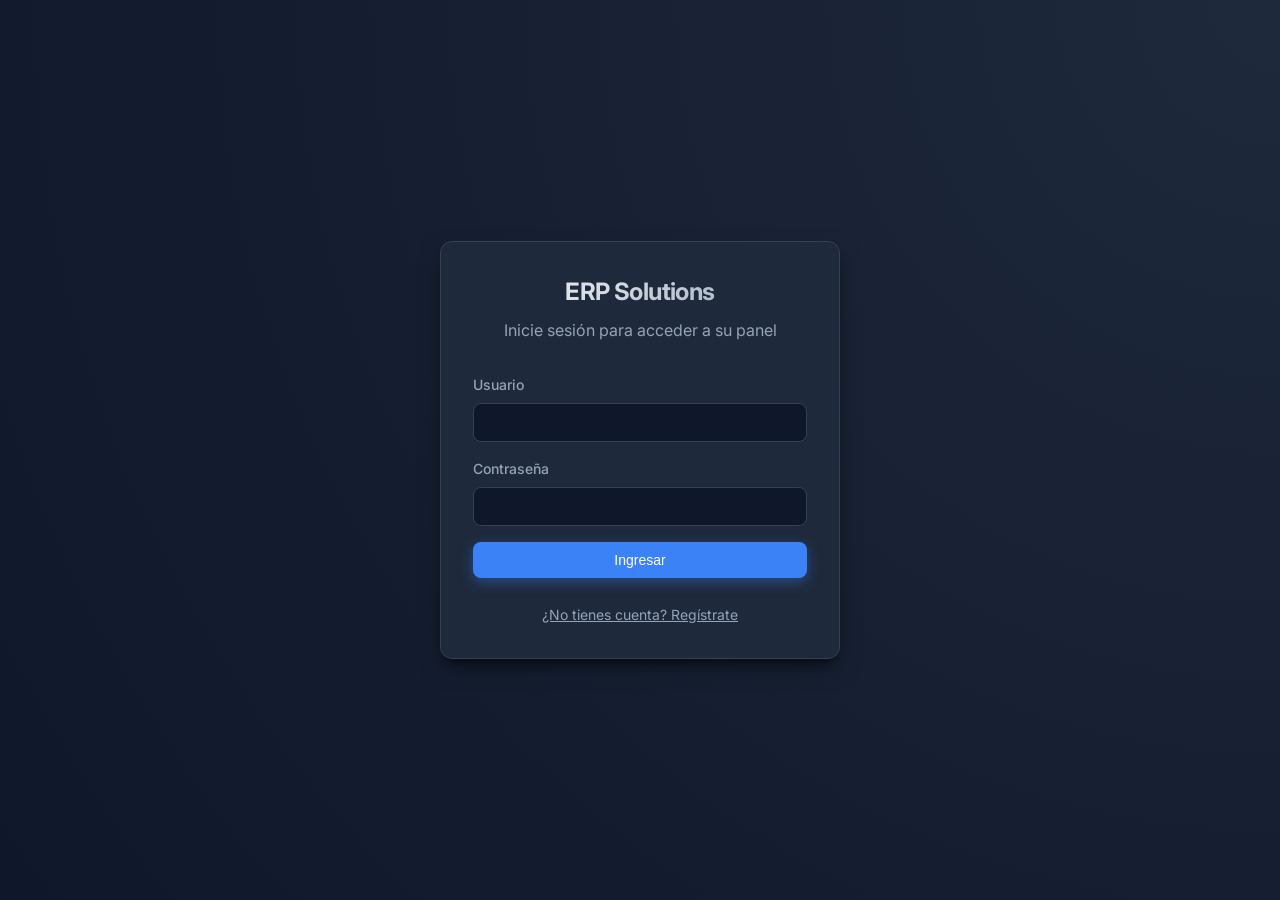
<file: index.html>
<!DOCTYPE html>
<html lang="es">
<head>
    <meta charset="UTF-8">
    <meta name="viewport" content="width=device-width, initial-scale=1.0">
    <title>ERP Login - Enter</title>
    <link rel="stylesheet" href="css/style.css">
</head>
<body>
    <div class="auth-container">
        <div class="card auth-card">
            <div class="auth-header">
                <h1 class="auth-title">ERP Solutions</h1>
                <p class="text-muted mt-1" id="authSubtitle">Inicie sesión para acceder a su panel</p>
            </div>
            
            <form id="loginForm">
                <div class="form-group">
                    <label class="form-label" for="username">Usuario</label>
                    <input type="text" id="username" class="form-control" required autocomplete="username">
                </div>
                <div class="form-group">
                    <label class="form-label" for="password">Contraseña</label>
                    <input type="password" id="password" class="form-control" required autocomplete="current-password">
                </div>
                <div id="loginError" class="text-danger mb-2 hidden text-center" style="font-size: 0.875rem;"></div>
                <button type="submit" class="btn btn-primary" style="width: 100%;">Ingresar</button>
                <div class="text-center mt-3">
                    <a href="#" id="showRegister" class="text-muted" style="font-size: 0.875rem;">¿No tienes cuenta? Regístrate</a>
                </div>
            </form>

            <form id="registerForm" class="hidden">
                <div class="form-group">
                    <label class="form-label" for="regUsername">Nuevo Usuario</label>
                    <input type="text" id="regUsername" class="form-control" required autocomplete="off">
                </div>
                <div class="form-group">
                    <label class="form-label" for="regPassword">Contraseña</label>
                    <input type="password" id="regPassword" class="form-control" required autocomplete="new-password">
                </div>
                <div class="form-group">
                    <label class="form-label" for="regRole">Rol</label>
                    <select id="regRole" class="form-control" required>
                        <option value="admin">Administrador</option>
                        <option value="provider">Proveedor</option>
                    </select>
                </div>
                <div id="registerError" class="text-danger mb-2 hidden text-center" style="font-size: 0.875rem;"></div>
                <button type="submit" class="btn btn-success" style="width: 100%;">Crear Cuenta</button>
                <div class="text-center mt-3">
                    <a href="#" id="showLogin" class="text-muted" style="font-size: 0.875rem;">Ya tengo cuenta, iniciar sesión</a>
                </div>
            </form>
        </div>
    </div>
    <script>
        document.getElementById('loginForm').addEventListener('submit', async (e) => {
            e.preventDefault();
            const username = document.getElementById('username').value;
            const password = document.getElementById('password').value;
            const errorDiv = document.getElementById('loginError');
            
            errorDiv.classList.add('hidden');
            
            try {
                const res = await fetch('api/auth.php?action=login', {
                    method: 'POST',
                    headers: { 'Content-Type': 'application/json' },
                    body: JSON.stringify({ username, password })
                });
                
                const data = await res.json();
                if (res.ok && data.success) {
                    window.location.href = 'app.html';
                } else {
                    errorDiv.textContent = data.error || 'Autenticación fallida';
                    errorDiv.classList.remove('hidden');
                }
            } catch (err) {
                errorDiv.textContent = 'Error de conexión';
                errorDiv.classList.remove('hidden');
            }
        });

        // Toggle Forms
        document.getElementById('showRegister').addEventListener('click', (e) => {
            e.preventDefault();
            document.getElementById('loginForm').classList.add('hidden');
            document.getElementById('registerForm').classList.remove('hidden');
            document.getElementById('authSubtitle').textContent = "Crea una nueva cuenta en el sistema";
        });

        document.getElementById('showLogin').addEventListener('click', (e) => {
            e.preventDefault();
            document.getElementById('registerForm').classList.add('hidden');
            document.getElementById('loginForm').classList.remove('hidden');
            document.getElementById('authSubtitle').textContent = "Inicie sesión para acceder a su panel";
        });

        // Register Logic
        document.getElementById('registerForm').addEventListener('submit', async (e) => {
            e.preventDefault();
            const username = document.getElementById('regUsername').value;
            const password = document.getElementById('regPassword').value;
            const role = document.getElementById('regRole').value;
            const errorDiv = document.getElementById('registerError');
            
            errorDiv.classList.add('hidden');
            
            try {
                const res = await fetch('api/auth.php?action=register', {
                    method: 'POST',
                    headers: { 'Content-Type': 'application/json' },
                    body: JSON.stringify({ username, password, role })
                });
                
                const data = await res.json();
                if (res.ok && data.success) {
                    alert('Cuenta creada con éxito. Ahora puedes iniciar sesión.');
                    document.getElementById('showLogin').click(); // switch to login form
                } else {
                    errorDiv.textContent = data.error || 'Creación fallida';
                    errorDiv.classList.remove('hidden');
                }
            } catch (err) {
                errorDiv.textContent = 'Error de conexión';
                errorDiv.classList.remove('hidden');
            }
        });

        // Check if already logged in
        fetch('api/auth.php?action=session')
            .then(res => res.json())
            .then(data => {
                if (data.authenticated) window.location.href = 'app.html';
            });
    </script>
</body>
</html>
</file>
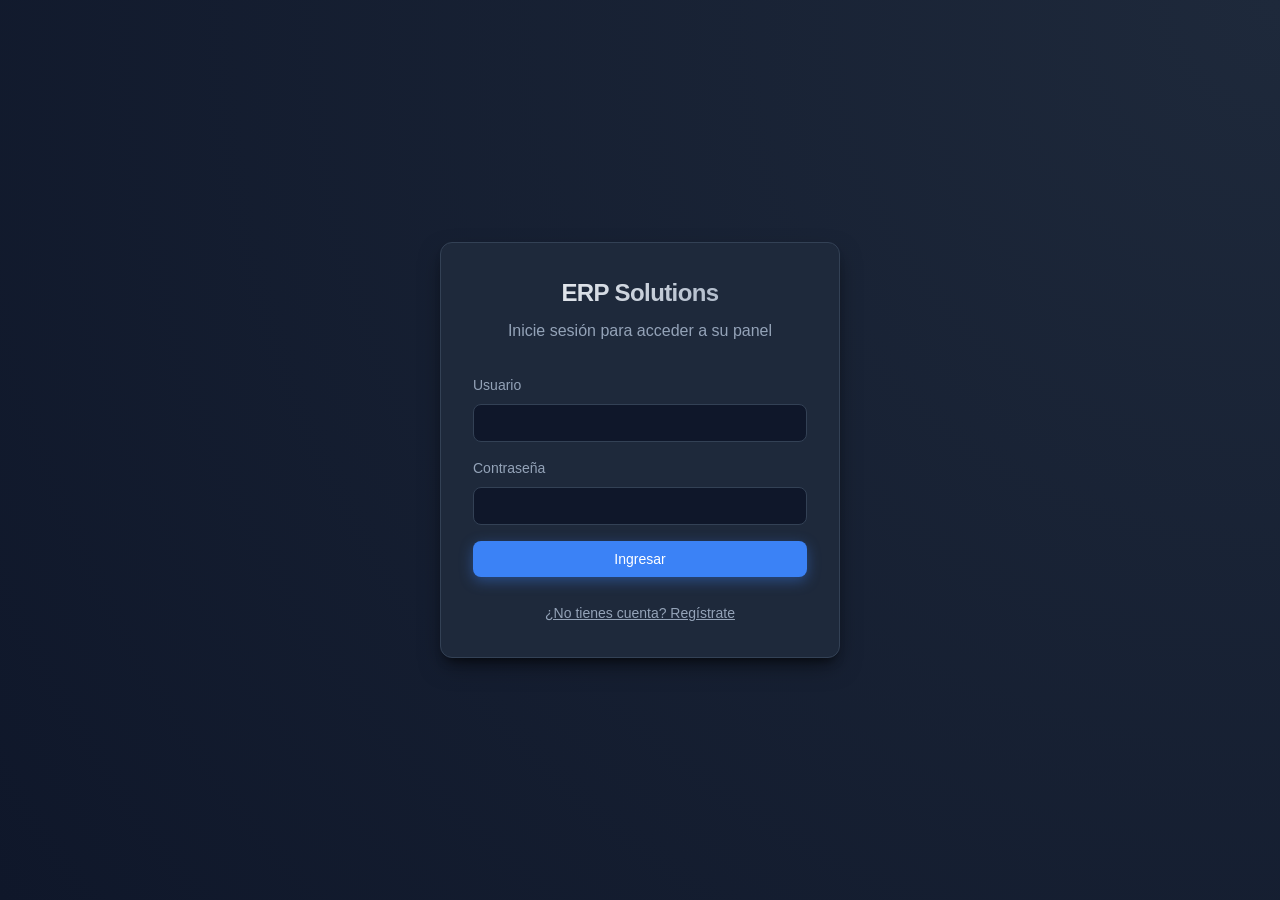
<file: app.html>
<!DOCTYPE html>
<html lang="es">
<head>
    <meta charset="UTF-8">
    <meta name="viewport" content="width=device-width, initial-scale=1.0">
    <title>Micro ERP - Sistema de Gestión</title>
    <link rel="stylesheet" href="css/style.css">
</head>
<body>
    <div id="alerts" class="alert-container"></div>
    <div class="sidebar-overlay" id="sidebarOverlay"></div>
    
    <button class="mobile-menu-toggle" id="mobileMenuToggle" aria-label="Menú">
        <span>☰</span>
    </button>

    <div class="app-layout hidden" id="appLayout">
        <aside class="sidebar" id="sidebar">
            <div class="sidebar-header">
                <div class="sidebar-title">Micro ERP</div>
                <div class="sidebar-subtitle">Sistema de Gestión</div>
            </div>
            <nav class="sidebar-nav" id="sidebarNav"></nav>
            <div class="sidebar-footer">
                <div class="user-mini">
                    <span id="userRoleBadge" class="badge badge-primary">Admin</span>
                    <strong id="userNameDisplay">Usuario</strong>
                </div>
                <button id="logoutBtn" class="btn btn-danger btn-block">Cerrar Sesión</button>
            </div>
        </aside>

        <main class="main-content">
            <header class="topbar">
                <h2 class="topbar-title" id="topbarTitle">Dashboard</h2>
                <div class="topbar-actions">
                    <button class="btn btn-secondary btn-sm" onclick="app.refreshCurrentView()">
                        <span>↻</span> <span>Actualizar</span>
                    </button>
                </div>
            </header>
            <div class="content-area" id="contentArea"></div>
        </main>
    </div>

    <!-- TEMPLATES -->
    <template id="tpl-dashboard">
        <div class="page" id="view-dashboard">
            <div class="page-header">
                <h1 class="page-title">Panel de Control</h1>
            </div>
            <div class="stats-grid" id="dashboardStats"></div>
            <div class="dashboard-grid">
                <div class="dashboard-card">
                    <div class="card-header"><h3>Ventas Recientes</h3></div>
                    <table class="table"><thead><tr><th>#</th><th>Total</th><th>Fecha</th></tr></thead><tbody id="recentSalesTable"></tbody></table>
                </div>
                <div class="dashboard-card">
                    <div class="card-header"><h3>Sesiones Activas</h3></div>
                    <table class="table"><thead><tr><th>PC</th><th>Cliente</th><th>Tiempo</th></tr></thead><tbody id="activeSessionsTable"></tbody></table>
                </div>
            </div>
            <div class="dashboard-grid">
                <div class="dashboard-card">
                    <div class="card-header"><h3>Stock Bajo</h3></div>
                    <table class="table"><thead><tr><th>Producto</th><th>Stock</th></tr></thead><tbody id="lowStockTable"></tbody></table>
                </div>
                <div class="dashboard-card">
                    <div class="card-header"><h3>Pedidos Pendientes</h3></div>
                    <table class="table"><thead><tr><th>#</th><th>Estado</th><th>Fecha</th></tr></thead><tbody id="pendingOrdersTable"></tbody></table>
                </div>
            </div>
        </div>
    </template>

    <template id="tpl-inventory">
        <div class="page" id="view-inventory">
            <div class="page-header">
                <h1 class="page-title">Gestión de Inventario</h1>
                <div class="header-actions">
                    <button class="btn btn-success" onclick="app.showSellModal()">💰 Venta Rápida</button>
                    <button class="btn btn-primary" onclick="app.showAddProductModal()">+ Nuevo Producto</button>
                </div>
            </div>
            <div class="stats-grid" id="inventoryStats">
                <div class="stat-card">
                    <div class="stat-title">Total Productos</div>
                    <div class="stat-value" id="statTotalProducts">0</div>
                </div>
                <div class="stat-card">
                    <div class="stat-title">Valor Inventario</div>
                    <div class="stat-value text-success" id="statInventoryValue">$0.00</div>
                </div>
                <div class="stat-card">
                    <div class="stat-title">Stock Bajo</div>
                    <div class="stat-value text-warning" id="statLowStock">0</div>
                </div>
                <div class="stat-card">
                    <div class="stat-title">Agotados</div>
                    <div class="stat-value text-danger" id="statOutOfStock">0</div>
                </div>
            </div>
            <div class="filters-bar">
                <select id="invCategoryFilter" class="form-control" onchange="Inventory.filter()">
                    <option value="">Todas las categorías</option>
                </select>
                <select id="invStockFilter" class="form-control" onchange="Inventory.filter()">
                    <option value="">Todos</option>
                    <option value="low">Stock bajo</option>
                    <option value="out">Agotado</option>
                    <option value="normal">Stock normal</option>
                </select>
                <select id="invSortFilter" class="form-control" onchange="Inventory.filter()">
                    <option value="name">Ordenar por nombre</option>
                    <option value="stock_asc">Stock (menor a mayor)</option>
                    <option value="stock_desc">Stock (mayor a menor)</option>
                    <option value="price_asc">Precio (menor a mayor)</option>
                    <option value="price_desc">Precio (mayor a menor)</option>
                    <option value="value_desc">Valor (mayor a menor)</option>
                </select>
                <input type="text" id="invSearch" class="form-control" placeholder="Buscar por nombre, SKU o código de barras..." oninput="Inventory.search()" style="max-width:300px;">
            </div>
            <div class="table-container">
                <table class="table"><thead><tr><th>SKU</th><th>Producto</th><th>Categoría</th><th>Precio Venta</th><th>Costo</th><th>Stock</th><th>Valor</th><th>Acciones</th></tr></thead><tbody id="inventoryTable"></tbody></table>
            </div>
        </div>
    </template>

    <template id="tpl-providers">
        <div class="page" id="view-providers">
            <div class="page-header">
                <h1 class="page-title">Gestión de Proveedores</h1>
                <div class="header-actions">
                    <button class="btn btn-primary" onclick="Providers.showSupplierModal()">+ Agregar Proveedor</button>
                </div>
            </div>
            
            <div class="tabs-container">
                <div class="tabs">
                    <button class="tab active" data-tab="orders" onclick="Providers.switchTab('orders')">📦 Pedidos</button>
                    <button class="tab" data-tab="directory" onclick="Providers.switchTab('directory')">👥 Directorio</button>
                    <button class="tab" data-tab="lowstock" onclick="Providers.switchTab('lowstock')">⚠️ Stock Bajo</button>
                </div>
                
                <div class="tab-content active" id="tab-orders">
                    <div class="stats-grid" id="ordersStats" style="margin-bottom:1.5rem;">
                        <div class="stat-card">
                            <div class="stat-title">Pedidos Activos</div>
                            <div class="stat-value text-warning" id="statActiveOrders">0</div>
                        </div>
                        <div class="stat-card">
                            <div class="stat-title">Recibidos Este Mes</div>
                            <div class="stat-value text-success" id="statReceivedOrders">0</div>
                        </div>
                        <div class="stat-card">
                            <div class="stat-title">Total Pendiente</div>
                            <div class="stat-value" id="statPendingAmount">$0.00</div>
                        </div>
                    </div>
                    <div class="filters-bar">
                        <select id="orderStatusFilter" class="form-control" onchange="Providers.loadOrders()">
                            <option value="">Todos los estados</option>
                            <option value="draft">Borrador</option>
                            <option value="pending">Pendiente</option>
                            <option value="confirmed">Confirmado</option>
                            <option value="in_transit">En Camino</option>
                            <option value="received">Recibido</option>
                            <option value="completed">Completado</option>
                            <option value="cancelled">Cancelado</option>
                        </select>
                    </div>
                    <div class="table-container">
                        <table class="table"><thead><tr><th>#Orden</th><th>Proveedor</th><th>Estado</th><th>Pago</th><th>Total</th><th>Fecha</th><th>Acciones</th></tr></thead><tbody id="ordersTable"></tbody></table>
                    </div>
                </div>
                
                <div class="tab-content" id="tab-directory">
                    <div class="suppliers-grid" id="suppliersGrid"></div>
                </div>
                
                <div class="tab-content" id="tab-lowstock">
                    <div id="lowStockSection">
                        <p class="text-muted" style="margin-bottom:1rem;">Productos que requieren reposición de inventario.</p>
                        <div class="table-container">
                            <table class="table"><thead><tr><th>SKU</th><th>Producto</th><th>Stock Actual</th><th>Stock Mínimo</th><th>Acción</th></tr></thead><tbody id="lowStockTable2"></tbody></table>
                        </div>
                    </div>
                </div>
            </div>
        </div>
    </template>

    <template id="tpl-cyber">
        <div class="page" id="view-cyber">
            <div class="page-header">
                <h1 class="page-title">Cibercontrol</h1>
                <div class="header-actions">
                    <button class="btn btn-primary" onclick="Cyber.showSessionModal()">🎮 Nueva Sesión</button>
                    <button class="btn btn-secondary" onclick="Cyber.showStationModal()">⚙️ Configurar Estaciones</button>
                </div>
            </div>
            
            <div class="stats-grid" id="cyberStatsBar">
                <div class="stat-card">
                    <div class="stat-title">Estaciones Disponibles</div>
                    <div class="stat-value text-success" id="statAvailableStations">0</div>
                </div>
                <div class="stat-card">
                    <div class="stat-title">Sesiones Activas</div>
                    <div class="stat-value text-warning" id="statActiveSessions">0</div>
                </div>
                <div class="stat-card">
                    <div class="stat-title">Ingresos Hoy</div>
                    <div class="stat-value" id="statCyberToday">$0.00</div>
                </div>
                <div class="stat-card">
                    <div class="stat-title">Servicios Hoy</div>
                    <div class="stat-value text-primary" id="statServicesToday">$0.00</div>
                </div>
            </div>
            
            <div class="tabs-container">
                <div class="tabs">
                    <button class="tab active" data-tab="stations" onclick="Cyber.switchTab('stations')">🖥️ Estaciones</button>
                    <button class="tab" data-tab="sessions" onclick="Cyber.switchTab('sessions')">⏱️ Sesiones Activas</button>
                    <button class="tab" data-tab="services" onclick="Cyber.switchTab('services')">🖨️ Servicios</button>
                    <button class="tab" data-tab="history" onclick="Cyber.switchTab('history')">📋 Historial</button>
                </div>
                <div class="tab-content active" id="tab-stations">
                    <div class="stations-grid" id="stationsGrid"></div>
                </div>
                <div class="tab-content" id="tab-sessions">
                    <div class="table-container">
                        <table class="table"><thead><tr><th>PC</th><th>Cliente</th><th>Inicio</th><th>Tiempo</th><th>Costo</th><th>Acciones</th></tr></thead><tbody id="activeSessionsTable2"></tbody></table>
                    </div>
                </div>
                <div class="tab-content" id="tab-services">
                    <div class="filters-bar">
                        <select id="serviceCategoryFilter" class="form-control" onchange="Cyber.filterServices()">
                            <option value="">Todas las categorías</option>
                            <option value="impresion">Impresión</option>
                            <option value="fotocopia">Fotocopia</option>
                            <option value="escaneo">Escaneo</option>
                            <option value="laminado">Laminado</option>
                            <option value="multimedia">Multimedia</option>
                        </select>
                    </div>
                    <div class="services-grid" id="servicesGrid"></div>
                </div>
                <div class="tab-content" id="tab-history">
                    <div class="filters-bar">
                        <input type="date" id="histDateFrom" class="form-control" onchange="Cyber.loadHistory()">
                        <input type="date" id="histDateTo" class="form-control" onchange="Cyber.loadHistory()">
                        <button class="btn btn-primary" onclick="Cyber.loadHistory()">Buscar</button>
                    </div>
                    <div class="table-container">
                        <table class="table"><thead><tr><th>Fecha</th><th>Hora Inicio</th><th>Hora Fin</th><th>Duración</th><th>Costo</th><th>Estación</th><th>Cliente</th></tr></thead><tbody id="historyTable"></tbody></table>
                    </div>
                </div>
            </div>
        </div>
    </template>

    <template id="tpl-reports">
        <div class="page" id="view-reports">
            <div class="page-header">
                <h1 class="page-title">Reportes y Estadísticas</h1>
                <div class="header-actions">
                    <button class="btn btn-secondary" onclick="Reports.exportCurrentReport()">📥 Exportar CSV</button>
                </div>
            </div>
            <div class="filters-bar">
                <div class="form-group" style="margin:0;">
                    <label class="form-label" style="font-size:0.75rem;">Desde</label>
                    <input type="date" id="repDateFrom" class="form-control">
                </div>
                <div class="form-group" style="margin:0;">
                    <label class="form-label" style="font-size:0.75rem;">Hasta</label>
                    <input type="date" id="repDateTo" class="form-control">
                </div>
                <div class="form-group" style="margin:0;">
                    <label class="form-label" style="font-size:0.75rem;">Mes Rápido</label>
                    <select id="repQuickRange" class="form-control" onchange="Reports.setQuickRange()">
                        <option value="">Seleccionar...</option>
                        <option value="today">Hoy</option>
                        <option value="week">Esta semana</option>
                        <option value="month" selected>Este mes</option>
                        <option value="lastmonth">Mes pasado</option>
                        <option value="year">Este año</option>
                    </select>
                </div>
                <button class="btn btn-primary" onclick="Reports.loadReport()" style="align-self:flex-end;">📊 Generar Reporte</button>
            </div>
            <div class="tabs-container">
                <div class="tabs">
                    <button class="tab active" data-tab="sales" onclick="Reports.switchTab('sales')">💰 Ventas</button>
                    <button class="tab" data-tab="cyber" onclick="Reports.switchTab('cyber')">🖥️ Cibercafé</button>
                    <button class="tab" data-tab="services" onclick="Reports.switchTab('services')">🖨️ Servicios</button>
                    <button class="tab" data-tab="inventory" onclick="Reports.switchTab('inventory')">📦 Inventario</button>
                    <button class="tab" data-tab="providers" onclick="Reports.switchTab('providers')">🚚 Proveedores</button>
                    <button class="tab" data-tab="summary" onclick="Reports.switchTab('summary')">📈 Resumen</button>
                </div>
                
                <div class="tab-content active" id="tab-sales">
                    <div class="stats-grid" id="salesStats"></div>
                    <div class="dashboard-grid">
                        <div class="dashboard-card" style="grid-column:span 2;">
                            <div class="card-header"><h3>Ventas por Día</h3></div>
                            <div class="table-container">
                                <table class="table"><thead><tr><th>Fecha</th><th>Transacciones</th><th>Efectivo</th><th>Tarjeta</th><th>Transferencia</th><th>Total</th></tr></thead><tbody id="salesReportTable"></tbody></table>
                            </div>
                        </div>
                        <div class="dashboard-card">
                            <div class="card-header"><h3>Productos Más Vendidos</h3></div>
                            <div class="table-container">
                                <table class="table"><thead><tr><th>Producto</th><th>Veces</th><th>Cantidad</th><th>Ingresos</th></tr></thead><tbody id="topProductsTable"></tbody></table>
                            </div>
                        </div>
                    </div>
                </div>
                
                <div class="tab-content" id="tab-cyber">
                    <div class="stats-grid" id="cyberStats"></div>
                    <div class="dashboard-grid">
                        <div class="dashboard-card">
                            <div class="card-header"><h3>Uso por Estación</h3></div>
                            <div class="table-container">
                                <table class="table"><thead><tr><th>Estación</th><th>Sesiones</th><th>Minutos</th><th>Ingresos</th></tr></thead><tbody id="cyberByStationTable"></tbody></table>
                            </div>
                        </div>
                        <div class="dashboard-card" style="grid-column:span 2;">
                            <div class="card-header"><h3>Detalle Diario</h3></div>
                            <div class="table-container">
                                <table class="table"><thead><tr><th>Fecha</th><th>Sesiones</th><th>Minutos Totales</th><th>Ticket Promedio</th><th>Ingresos</th></tr></thead><tbody id="cyberReportTable"></tbody></table>
                            </div>
                        </div>
                    </div>
                </div>
                
                <div class="tab-content" id="tab-services">
                    <div class="stats-grid" id="servicesStats"></div>
                    <div class="dashboard-grid">
                        <div class="dashboard-card">
                            <div class="card-header"><h3>Por Categoría</h3></div>
                            <div class="table-container">
                                <table class="table"><thead><tr><th>Categoría</th><th>Transacciones</th><th>Ingresos</th></tr></thead><tbody id="servicesByCategoryTable"></tbody></table>
                            </div>
                        </div>
                        <div class="dashboard-card">
                            <div class="card-header"><h3>Por Servicio</h3></div>
                            <div class="table-container">
                                <table class="table"><thead><tr><th>Servicio</th><th>Veces Usado</th><th>Ingresos</th></tr></thead><tbody id="servicesByServiceTable"></tbody></table>
                            </div>
                        </div>
                    </div>
                </div>
                
                <div class="tab-content" id="tab-inventory">
                    <div class="stats-grid" id="invStats"></div>
                    <div class="dashboard-grid">
                        <div class="dashboard-card">
                            <div class="card-header"><h3>Por Categoría</h3></div>
                            <div class="table-container">
                                <table class="table"><thead><tr><th>Categoría</th><th>Productos</th><th>Unidades</th><th>Valor</th><th>Utilidad</th></tr></thead><tbody id="invReportTable"></tbody></table>
                            </div>
                        </div>
                        <div class="dashboard-card">
                            <div class="card-header"><h3>Estado del Stock</h3></div>
                            <div class="table-container">
                                <table class="table"><thead><tr><th>Estado</th><th>Cantidad</th></tr></thead><tbody id="invByStatusTable"></tbody></table>
                            </div>
                        </div>
                        <div class="dashboard-card" style="grid-column:span 2;">
                            <div class="card-header"><h3>Productos con Stock Bajo</h3></div>
                            <div class="table-container">
                                <table class="table"><thead><tr><th>SKU</th><th>Producto</th><th>Stock</th><th>Mínimo</th><th>Categoría</th></tr></thead><tbody id="invLowStockTable"></tbody></table>
                            </div>
                        </div>
                    </div>
                </div>
                
                <div class="tab-content" id="tab-providers">
                    <div class="stats-grid" id="providerStats"></div>
                    <div class="dashboard-grid">
                        <div class="dashboard-card">
                            <div class="card-header"><h3>Rendimiento de Proveedores</h3></div>
                            <div class="table-container">
                                <table class="table"><thead><tr><th>Proveedor</th><th>Pedidos</th><th>Completados</th><th>Total Compras</th></tr></thead><tbody id="providersReportTable"></tbody></table>
                            </div>
                        </div>
                        <div class="dashboard-card">
                            <div class="card-header"><h3>Pedidos Recientes</h3></div>
                            <div class="table-container">
                                <table class="table"><thead><tr><th>Fecha</th><th>Proveedor</th><th>Total</th></tr></thead><tbody id="recentOrdersTable"></tbody></table>
                            </div>
                        </div>
                    </div>
                </div>
                
                <div class="tab-content" id="tab-summary">
                    <div class="stats-grid" id="summaryStats"></div>
                    <div class="dashboard-grid">
                        <div class="dashboard-card">
                            <div class="card-header"><h3>Ingresos</h3></div>
                            <div class="table-container">
                                <table class="table"><thead><tr><th>Fuente</th><th>Monto</th><th>%</th></tr></thead><tbody id="incomeBreakdownTable"></tbody></table>
                            </div>
                        </div>
                        <div class="dashboard-card">
                            <div class="card-header"><h3>Gastos</h3></div>
                            <div class="table-container">
                                <table class="table"><thead><tr><th>Concepto</th><th>Monto</th></tr></thead><tbody id="expensesTable"></tbody></table>
                            </div>
                        </div>
                        <div class="dashboard-card" style="grid-column:span 2;">
                            <div class="card-header"><h3>Estado de Resultados</h3></div>
                            <div id="profitLossDisplay" style="padding:1.5rem;"></div>
                        </div>
                    </div>
                </div>
            </div>
        </div>
    </template>

    <template id="tpl-equipment">
        <div class="page" id="view-equipment">
            <div class="page-header">
                <h1 class="page-title">Equipamiento y Préstamos</h1>
                <div class="header-actions">
                    <button class="btn btn-primary" onclick="Equipment.showAddModal()">+ Agregar Equipo</button>
                </div>
            </div>
            
            <div class="stats-grid" id="equipmentStats">
                <div class="stat-card">
                    <div class="stat-title">Equipos Totales</div>
                    <div class="stat-value" id="statTotalEquipment">0</div>
                </div>
                <div class="stat-card">
                    <div class="stat-title">Disponibles</div>
                    <div class="stat-value text-success" id="statAvailableEquipment">0</div>
                </div>
                <div class="stat-card">
                    <div class="stat-title">En Préstamo</div>
                    <div class="stat-value text-warning" id="statLoanedEquipment">0</div>
                </div>
                <div class="stat-card">
                    <div class="stat-title">En Mantenimiento</div>
                    <div class="stat-value text-danger" id="statMaintenanceEquipment">0</div>
                </div>
            </div>
            
            <div class="tabs-container">
                <div class="tabs">
                    <button class="tab active" data-tab="loans" onclick="Equipment.switchTab('loans')">📋 Préstamos Activos</button>
                    <button class="tab" data-tab="inventory" onclick="Equipment.switchTab('inventory')">📦 Inventario</button>
                    <button class="tab" data-tab="history" onclick="Equipment.switchTab('history')">📋 Historial</button>
                </div>
                
                <div class="tab-content active" id="tab-loans">
                    <div class="table-container">
                        <table class="table"><thead><tr><th>Equipo</th><th>Cliente</th><th>Teléfono</th><th>Fecha Préstamo</th><th>Acciones</th></tr></thead><tbody id="activeLoansTable"></tbody></table>
                    </div>
                </div>
                
                <div class="tab-content" id="tab-inventory">
                    <div class="table-container">
                        <table class="table"><thead><tr><th>#</th><th>Nombre</th><th>Descripción</th><th>Categoría</th><th>Estado</th><th>Ubicación</th><th>Acciones</th></tr></thead><tbody id="equipmentTable"></tbody></table>
                    </div>
                </div>
                
                <div class="tab-content" id="tab-history">
                    <div class="table-container">
                        <table class="table"><thead><tr><th>Equipo</th><th>Cliente</th><th>Inicio</th><th>Fin</th><th>Duración</th></tr></thead><tbody id="loanHistoryTable"></tbody></table>
                    </div>
                </div>
            </div>
        </div>
    </template>

    <div id="modalContainer" class="modal-overlay"></div>

    <script src="js/app.js"></script>
    <script src="js/equipment.js"></script>
    <script src="js/inventory.js"></script>
    <script src="js/provider.js"></script>
    <script src="js/cyber.js"></script>
    <script src="js/reports.js"></script>
</body>
</html>
</file>
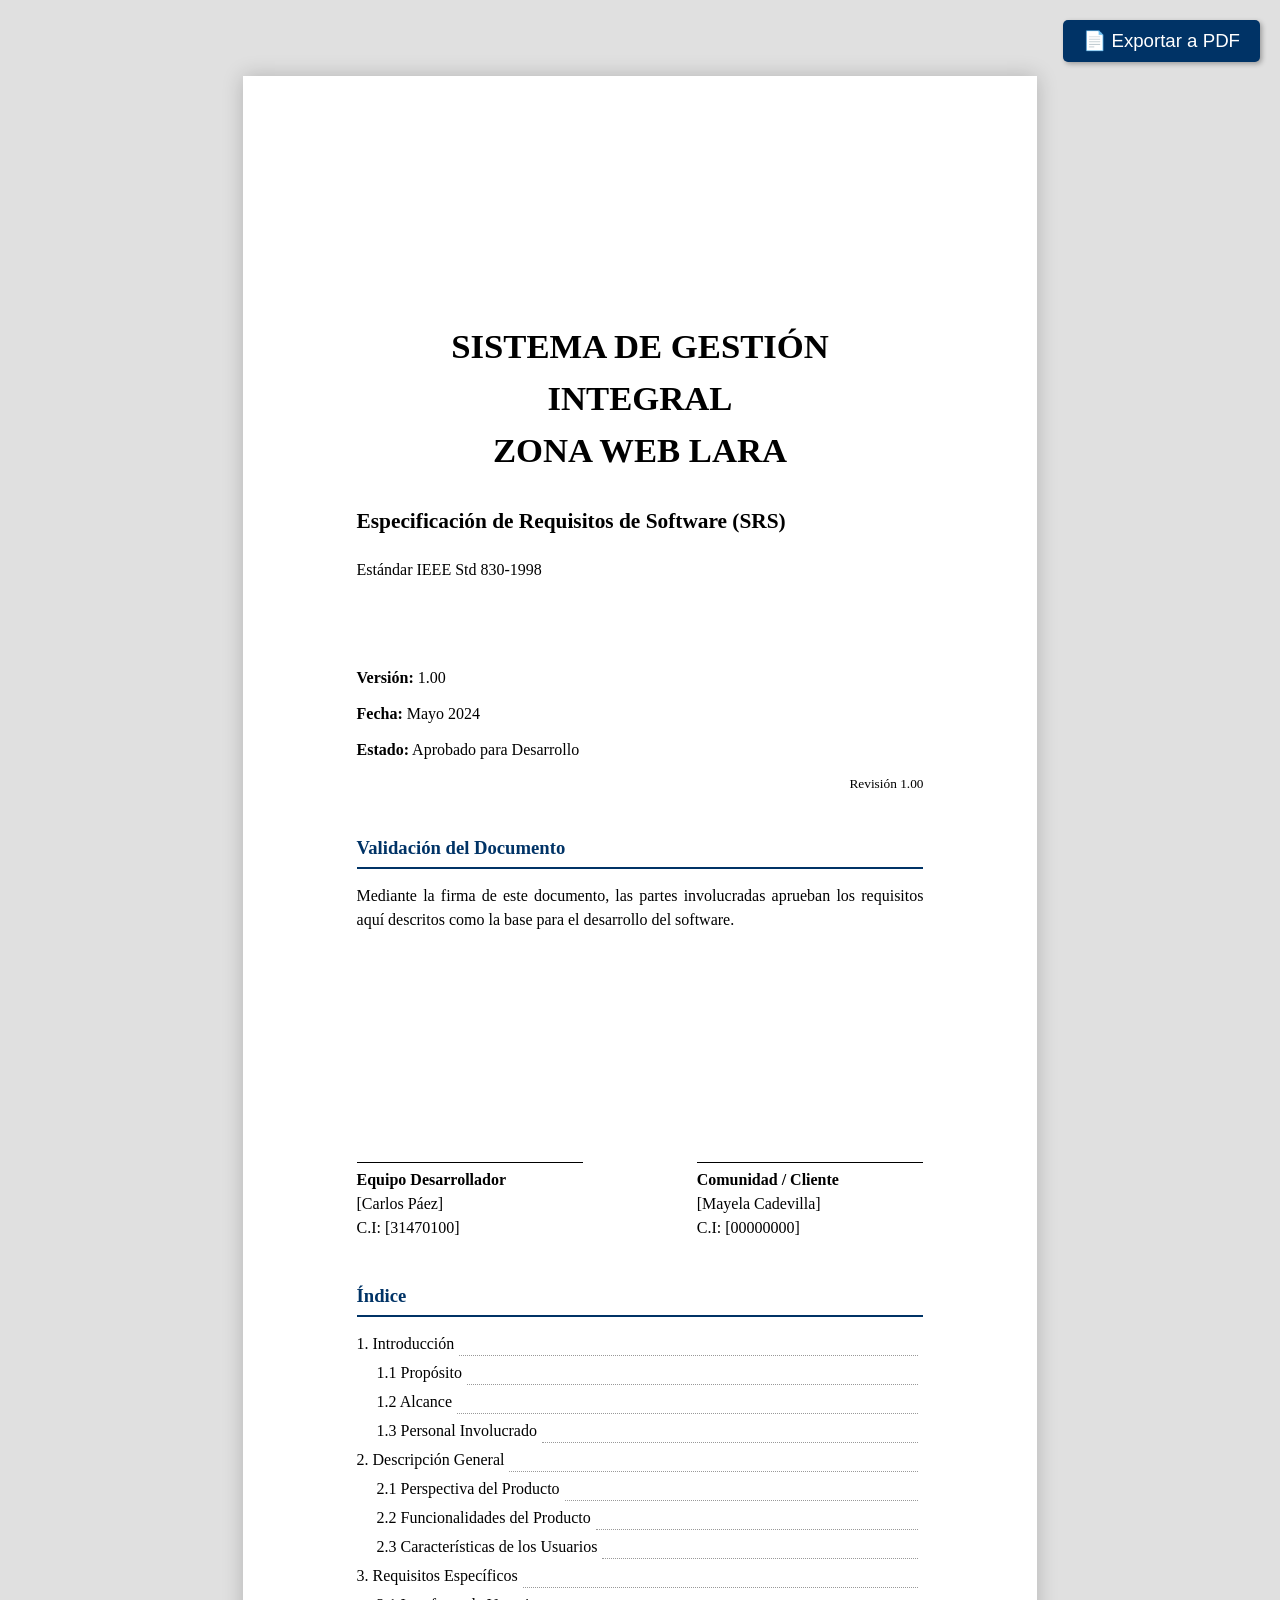
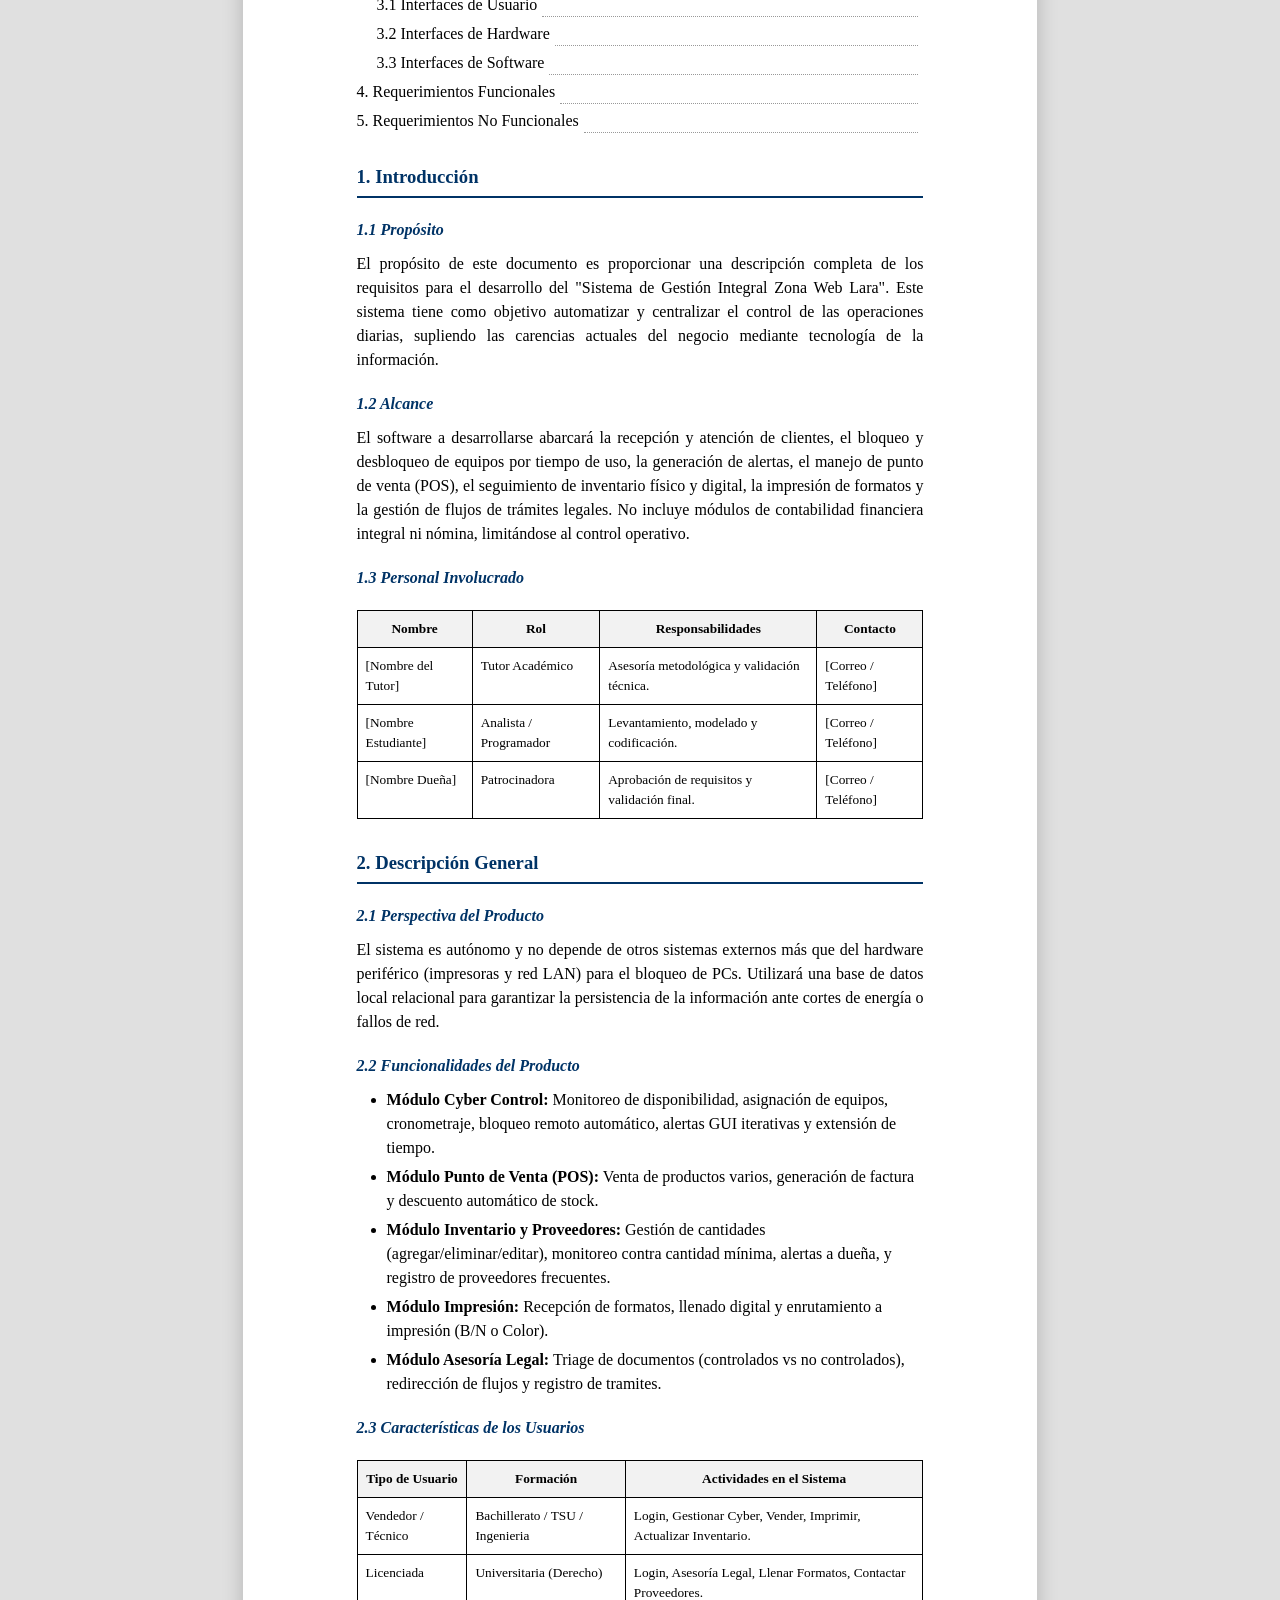
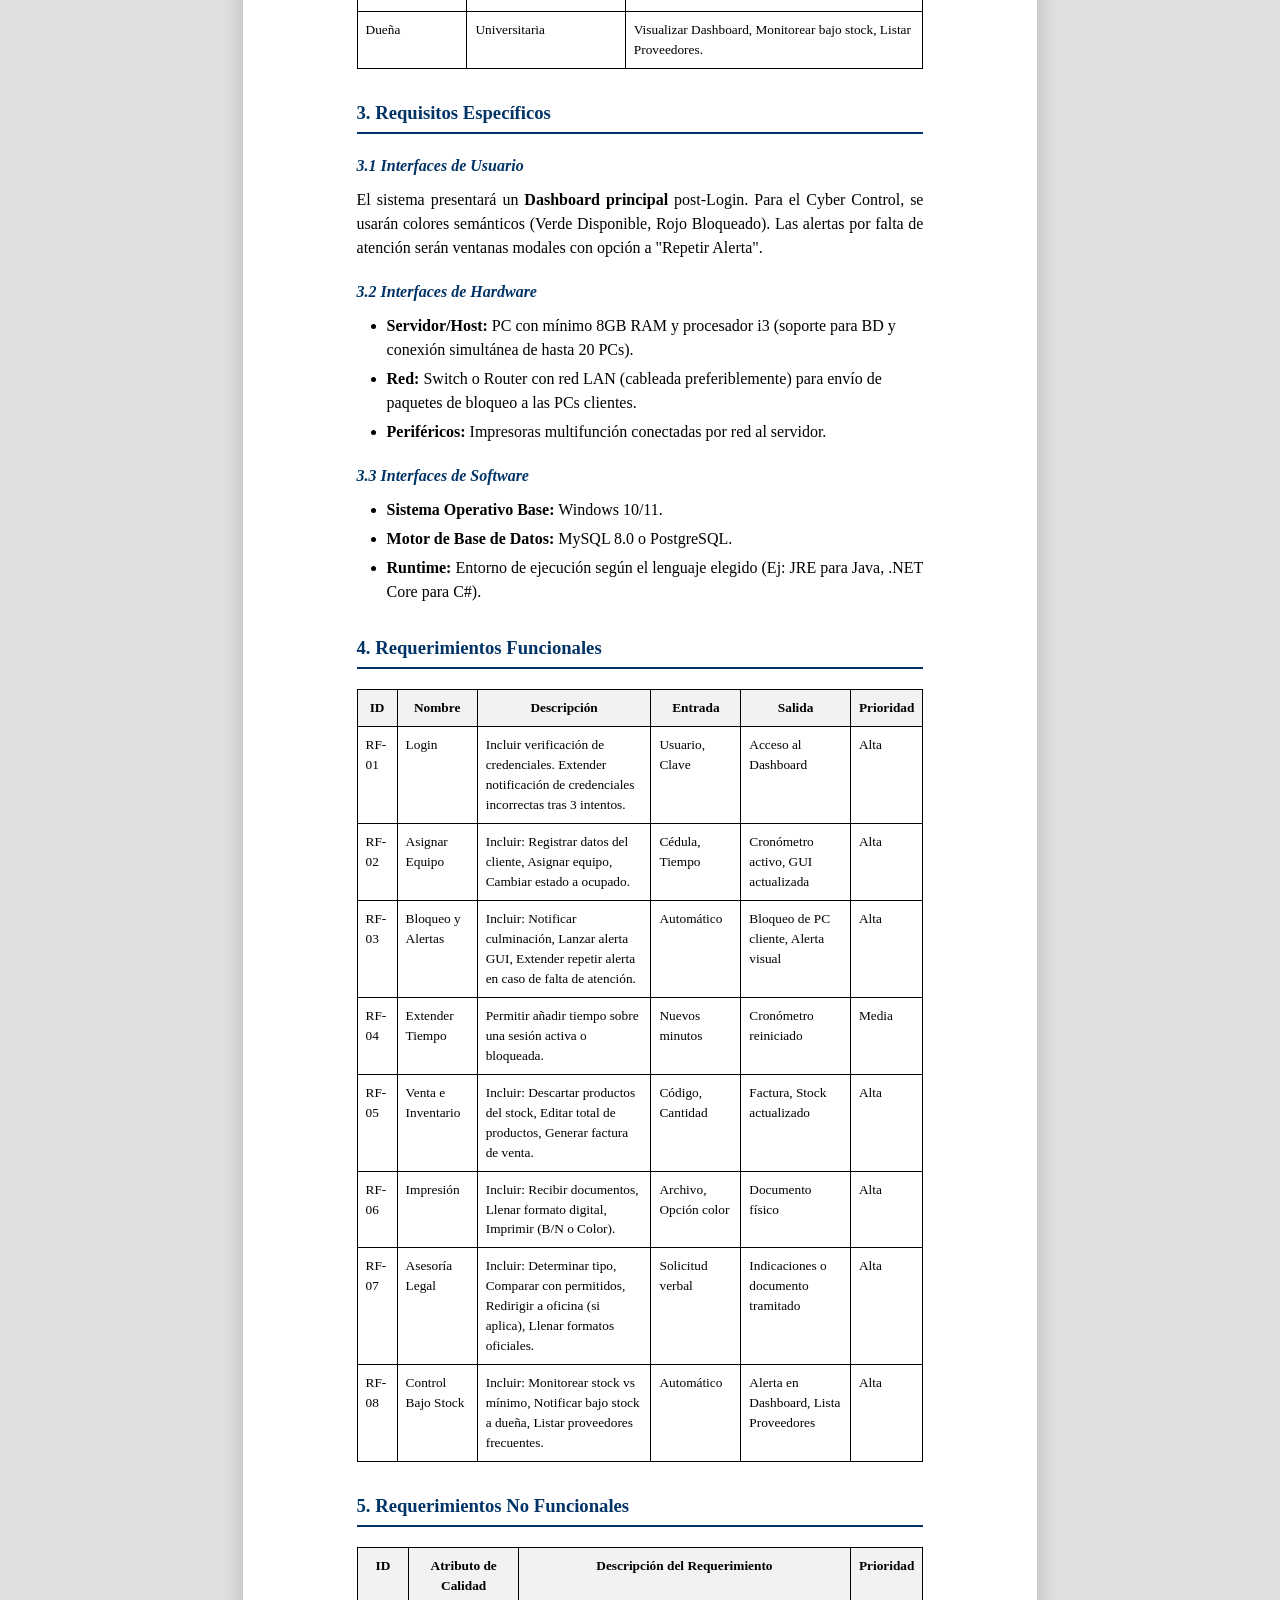
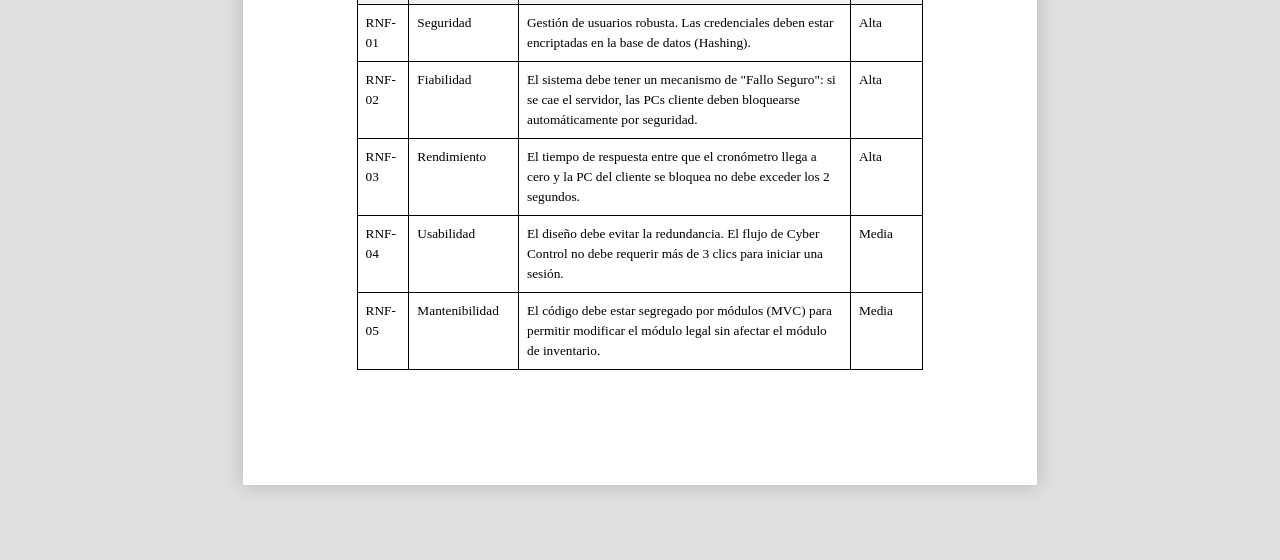
<file: Documentos/ibm.html>
<!doctype html>
<html lang="es">
    <head>
        <meta charset="UTF-8" />
        <meta name="viewport" content="width=device-width, initial-scale=1.0" />
        <title>SRS - Sistema Zona Web Lara</title>
        <style>
            /* =========================================
           VARIABLES DE DISEÑO Y RESET
           ========================================= */
            :root {
                --color-primario: #003366;
                --color-texto: #000000;
                --color-fondo-tabla: #f2f2f2;
                --fuente-base: "Times New Roman", Times, serif;
                --tamano-fuente: 12pt;
            }

            * {
                box-sizing: border-box;
                margin: 0;
                padding: 0;
            }

            body {
                font-family: var(--fuente-base);
                font-size: var(--tamano-fuente);
                line-height: 1.5;
                color: var(--color-texto);
                background-color: #e0e0e0; /* Fondo gris solo para la pantalla */
                margin: 0;
                padding: 2cm 3cm;
            }

            /* =========================================
           CONTENEDOR PRINCIPAL (SIMULA EL PAPEL)
           ========================================= */
            #document-content {
                background-color: #ffffff;
                max-width: 21cm;
                margin: 0 auto;
                padding: 2.5cm 3cm;
                box-shadow: 0 0 20px rgba(0, 0, 0, 0.2);
            }

            /* =========================================
           TIPOGRAFÍA Y TÍTULOS
           ========================================= */
            h1,
            h2,
            h3,
            h4 {
                color: var(--color-primario);
            }

            h1 {
                font-size: 20pt;
                text-align: center;
                border: none;
                margin-bottom: 10px;
            }
            h2 {
                font-size: 14pt;
                border-bottom: 2px solid var(--color-primario);
                padding-bottom: 5px;
                margin-top: 30px;
                margin-bottom: 15px;
                page-break-after: avoid;
            }
            h3 {
                font-size: 12pt;
                margin-top: 20px;
                margin-bottom: 10px;
                font-style: italic;
                page-break-after: avoid;
            }

            p {
                text-align: justify;
                margin-bottom: 12px;
            }
            ul,
            ol {
                margin-left: 30px;
                margin-bottom: 15px;
            }
            li {
                margin-bottom: 5px;
            }

            /* =========================================
           TABLAS IEEE
           ========================================= */
            table {
                width: 100%;
                border-collapse: collapse;
                margin: 20px 0;
                font-size: 10pt;
                page-break-inside: avoid;
            }
            th,
            td {
                border: 1px solid #000;
                padding: 8px;
                text-align: left;
                vertical-align: top;
            }
            th {
                background-color: var(--color-fondo-tabla);
                font-weight: bold;
                text-align: center;
            }

            /* =========================================
           PORTADA Y FIRMAS
           ========================================= */
            .cover-page {
                text-align: center;
                padding-top: 150px;
                page-break-after: always;
            }
            .cover-page h1 {
                font-size: 26pt;
                margin-bottom: 30px;
                color: var(--color-texto);
            }
            .signatures {
                display: flex;
                justify-content: space-between;
                margin-top: 150px;
            }
            .sig-box {
                width: 40%;
                text-align: center;
            }
            .sig-line {
                border-top: 1px solid #000;
                margin-top: 80px;
                margin-bottom: 5px;
            }

            /* =========================================
           ÍNDICE (TARGET PARA EL SCRIPT)
           ========================================= */
            #toc-container {
                page-break-after: always;
            }
            .toc-item {
                display: flex;
                justify-content: space-between;
                margin-bottom: 5px;
            }
            .toc-item.h3-item {
                padding-left: 20px;
            }
            .toc-dots {
                border-bottom: 1px dotted #999;
                flex-grow: 1;
                margin: 0 5px;
            }

            /* =========================================
           INTERFAZ FLUCTUANTE (SOLO PANTALLA)
           ========================================= */
            #ui-controls {
                position: fixed;
                top: 20px;
                right: 20px;
                z-index: 1000;
            }
            #btn-print {
                background-color: var(--color-primario);
                color: white;
                border: none;
                padding: 10px 20px;
                font-size: 14pt;
                border-radius: 5px;
                cursor: pointer;
                box-shadow: 2px 2px 5px rgba(0, 0, 0, 0.3);
            }
            #btn-print:hover {
                background-color: #004080;
            }

            /* =========================================
           MODO DE IMPRESIÓN (PDF)
           ========================================= */
            @media print {
                body {
                    background-color: #fff;
                    padding: 0;
                    margin: 0;
                }
                #document-content {
                    box-shadow: none;
                    padding: 0;
                    max-width: 100%;
                }
                #ui-controls {
                    display: none;
                } /* Oculta botón */
                .cover-page {
                    padding-top: 30%;
                }
                .no-print {
                    display: none;
                }

                /* Fuerza saltos de página limpios */
                h2,
                h3,
                table {
                    page-break-inside: avoid;
                }
                .cover-page,
                #toc-container,
                .signatures-page {
                    page-break-after: always;
                }
            }
        </style>
    </head>
    <body>
        <!-- Botón Flotante -->
        <div id="ui-controls" class="no-print">
            <button id="btn-print" onclick="window.print()">
                📄 Exportar a PDF
            </button>
        </div>

        <!-- Inicio del Documento Oficial -->
        <div id="document-content">
            <!-- PORTADA -->
            <div class="cover-page">
                <h1>SISTEMA DE GESTIÓN INTEGRAL<br />ZONA WEB LARA</h1>
                <p style="font-size: 16pt">
                    <strong
                        >Especificación de Requisitos de Software (SRS)</strong
                    >
                </p>
                <p style="font-size: 12pt; margin-top: 20px">
                    Estándar IEEE Std 830-1998
                </p>
                <br /><br /><br />
                <p><strong>Versión:</strong> 1.00</p>
                <p><strong>Fecha:</strong> Mayo 2024</p>
                <p><strong>Estado:</strong> Aprobado para Desarrollo</p>
            </div>

            <!-- PÁGINA DE FIRMAS -->
            <div class="signatures-page">
                <p style="text-align: right; font-size: 10pt">Revisión 1.00</p>
                <h2 style="margin-top: 40px">Validación del Documento</h2>
                <p>
                    Mediante la firma de este documento, las partes involucradas
                    aprueban los requisitos aquí descritos como la base para el
                    desarrollo del software.
                </p>

                <div class="signatures">
                    <div class="sig-box">
                        <div class="sig-line"></div>
                        <p>
                            <strong>Equipo Desarrollador</strong><br />[Carlos
                            Páez]<br />C.I: [31470100]
                        </p>
                    </div>
                    <div class="sig-box">
                        <div class="sig-line"></div>
                        <p>
                            <strong>Comunidad / Cliente</strong><br />[Mayela
                            Cadevilla]<br />C.I: [00000000]
                        </p>
                    </div>
                </div>
            </div>

            <!-- ÍNDICE AUTOMÁTICO -->
            <div id="toc-container">
                <h2>Índice</h2>
                <div id="toc-list">
                    <!-- El JavaScript inyectará el índice aquí automáticamente -->
                </div>
            </div>

            <!-- CONTENIDO PRINCIPAL -->
            <main>
                <section id="intro">
                    <h2>1. Introducción</h2>
                    <h3>1.1 Propósito</h3>
                    <p>
                        El propósito de este documento es proporcionar una
                        descripción completa de los requisitos para el
                        desarrollo del "Sistema de Gestión Integral Zona Web
                        Lara". Este sistema tiene como objetivo automatizar y
                        centralizar el control de las operaciones diarias,
                        supliendo las carencias actuales del negocio mediante
                        tecnología de la información.
                    </p>

                    <h3>1.2 Alcance</h3>
                    <p>
                        El software a desarrollarse abarcará la recepción y
                        atención de clientes, el bloqueo y desbloqueo de equipos
                        por tiempo de uso, la generación de alertas, el manejo
                        de punto de venta (POS), el seguimiento de inventario
                        físico y digital, la impresión de formatos y la gestión
                        de flujos de trámites legales. No incluye módulos de
                        contabilidad financiera integral ni nómina, limitándose
                        al control operativo.
                    </p>

                    <h3>1.3 Personal Involucrado</h3>
                    <table>
                        <tr>
                            <th>Nombre</th>
                            <th>Rol</th>
                            <th>Responsabilidades</th>
                            <th>Contacto</th>
                        </tr>
                        <tr>
                            <td>[Nombre del Tutor]</td>
                            <td>Tutor Académico</td>
                            <td>Asesoría metodológica y validación técnica.</td>
                            <td>[Correo / Teléfono]</td>
                        </tr>
                        <tr>
                            <td>[Nombre Estudiante]</td>
                            <td>Analista / Programador</td>
                            <td>Levantamiento, modelado y codificación.</td>
                            <td>[Correo / Teléfono]</td>
                        </tr>
                        <tr>
                            <td>[Nombre Dueña]</td>
                            <td>Patrocinadora</td>
                            <td>
                                Aprobación de requisitos y validación final.
                            </td>
                            <td>[Correo / Teléfono]</td>
                        </tr>
                    </table>
                </section>

                <section id="descripcion">
                    <h2>2. Descripción General</h2>
                    <h3>2.1 Perspectiva del Producto</h3>
                    <p>
                        El sistema es autónomo y no depende de otros sistemas
                        externos más que del hardware periférico (impresoras y
                        red LAN) para el bloqueo de PCs. Utilizará una base de
                        datos local relacional para garantizar la persistencia
                        de la información ante cortes de energía o fallos de
                        red.
                    </p>

                    <h3>2.2 Funcionalidades del Producto</h3>
                    <ul>
                        <li>
                            <strong>Módulo Cyber Control:</strong> Monitoreo de
                            disponibilidad, asignación de equipos, cronometraje,
                            bloqueo remoto automático, alertas GUI iterativas y
                            extensión de tiempo.
                        </li>
                        <li>
                            <strong>Módulo Punto de Venta (POS):</strong> Venta
                            de productos varios, generación de factura y
                            descuento automático de stock.
                        </li>
                        <li>
                            <strong>Módulo Inventario y Proveedores:</strong>
                            Gestión de cantidades (agregar/eliminar/editar),
                            monitoreo contra cantidad mínima, alertas a dueña, y
                            registro de proveedores frecuentes.
                        </li>
                        <li>
                            <strong>Módulo Impresión:</strong> Recepción de
                            formatos, llenado digital y enrutamiento a impresión
                            (B/N o Color).
                        </li>
                        <li>
                            <strong>Módulo Asesoría Legal:</strong> Triage de
                            documentos (controlados vs no controlados),
                            redirección de flujos y registro de tramites.
                        </li>
                    </ul>

                    <h3>2.3 Características de los Usuarios</h3>
                    <table>
                        <tr>
                            <th>Tipo de Usuario</th>
                            <th>Formación</th>
                            <th>Actividades en el Sistema</th>
                        </tr>
                        <tr>
                            <td>Vendedor / Técnico</td>
                            <td>Bachillerato / TSU / Ingenieria</td>
                            <td>
                                Login, Gestionar Cyber, Vender, Imprimir,
                                Actualizar Inventario.
                            </td>
                        </tr>
                        <tr>
                            <td>Licenciada</td>
                            <td>Universitaria (Derecho)</td>
                            <td>
                                Login, Asesoría Legal, Llenar Formatos,
                                Contactar Proveedores.
                            </td>
                        </tr>
                        <tr>
                            <td>Dueña</td>
                            <td>Universitaria</td>
                            <td>
                                Visualizar Dashboard, Monitorear bajo stock,
                                Listar Proveedores.
                            </td>
                        </tr>
                    </table>
                </section>

                <section id="requisitos-especificos">
                    <h2>3. Requisitos Específicos</h2>

                    <h3>3.1 Interfaces de Usuario</h3>
                    <p>
                        El sistema presentará un
                        <strong>Dashboard principal</strong> post-Login. Para el
                        Cyber Control, se usarán colores semánticos (Verde
                        Disponible, Rojo Bloqueado). Las alertas por falta de
                        atención serán ventanas modales con opción a "Repetir
                        Alerta".
                    </p>

                    <h3>3.2 Interfaces de Hardware</h3>
                    <ul>
                        <li>
                            <strong>Servidor/Host:</strong> PC con mínimo 8GB
                            RAM y procesador i3 (soporte para BD y conexión
                            simultánea de hasta 20 PCs).
                        </li>
                        <li>
                            <strong>Red:</strong> Switch o Router con red LAN
                            (cableada preferiblemente) para envío de paquetes de
                            bloqueo a las PCs clientes.
                        </li>
                        <li>
                            <strong>Periféricos:</strong> Impresoras
                            multifunción conectadas por red al servidor.
                        </li>
                    </ul>

                    <h3>3.3 Interfaces de Software</h3>
                    <ul>
                        <li>
                            <strong>Sistema Operativo Base:</strong> Windows
                            10/11.
                        </li>
                        <li>
                            <strong>Motor de Base de Datos:</strong> MySQL 8.0 o
                            PostgreSQL.
                        </li>
                        <li>
                            <strong>Runtime:</strong> Entorno de ejecución según
                            el lenguaje elegido (Ej: JRE para Java, .NET Core
                            para C#).
                        </li>
                    </ul>
                </section>

                <section id="req-funcionales">
                    <h2>4. Requerimientos Funcionales</h2>
                    <table>
                        <tr>
                            <th>ID</th>
                            <th>Nombre</th>
                            <th>Descripción</th>
                            <th>Entrada</th>
                            <th>Salida</th>
                            <th>Prioridad</th>
                        </tr>
                        <tr>
                            <td>RF-01</td>
                            <td>Login</td>
                            <td>
                                Incluir verificación de credenciales. Extender
                                notificación de credenciales incorrectas tras 3
                                intentos.
                            </td>
                            <td>Usuario, Clave</td>
                            <td>Acceso al Dashboard</td>
                            <td>Alta</td>
                        </tr>
                        <tr>
                            <td>RF-02</td>
                            <td>Asignar Equipo</td>
                            <td>
                                Incluir: Registrar datos del cliente, Asignar
                                equipo, Cambiar estado a ocupado.
                            </td>
                            <td>Cédula, Tiempo</td>
                            <td>Cronómetro activo, GUI actualizada</td>
                            <td>Alta</td>
                        </tr>
                        <tr>
                            <td>RF-03</td>
                            <td>Bloqueo y Alertas</td>
                            <td>
                                Incluir: Notificar culminación, Lanzar alerta
                                GUI, Extender repetir alerta en caso de falta de
                                atención.
                            </td>
                            <td>Automático</td>
                            <td>Bloqueo de PC cliente, Alerta visual</td>
                            <td>Alta</td>
                        </tr>
                        <tr>
                            <td>RF-04</td>
                            <td>Extender Tiempo</td>
                            <td>
                                Permitir añadir tiempo sobre una sesión activa o
                                bloqueada.
                            </td>
                            <td>Nuevos minutos</td>
                            <td>Cronómetro reiniciado</td>
                            <td>Media</td>
                        </tr>
                        <tr>
                            <td>RF-05</td>
                            <td>Venta e Inventario</td>
                            <td>
                                Incluir: Descartar productos del stock, Editar
                                total de productos, Generar factura de venta.
                            </td>
                            <td>Código, Cantidad</td>
                            <td>Factura, Stock actualizado</td>
                            <td>Alta</td>
                        </tr>
                        <tr>
                            <td>RF-06</td>
                            <td>Impresión</td>
                            <td>
                                Incluir: Recibir documentos, Llenar formato
                                digital, Imprimir (B/N o Color).
                            </td>
                            <td>Archivo, Opción color</td>
                            <td>Documento físico</td>
                            <td>Alta</td>
                        </tr>
                        <tr>
                            <td>RF-07</td>
                            <td>Asesoría Legal</td>
                            <td>
                                Incluir: Determinar tipo, Comparar con
                                permitidos, Redirigir a oficina (si aplica),
                                Llenar formatos oficiales.
                            </td>
                            <td>Solicitud verbal</td>
                            <td>Indicaciones o documento tramitado</td>
                            <td>Alta</td>
                        </tr>
                        <tr>
                            <td>RF-08</td>
                            <td>Control Bajo Stock</td>
                            <td>
                                Incluir: Monitorear stock vs mínimo, Notificar
                                bajo stock a dueña, Listar proveedores
                                frecuentes.
                            </td>
                            <td>Automático</td>
                            <td>Alerta en Dashboard, Lista Proveedores</td>
                            <td>Alta</td>
                        </tr>
                    </table>
                </section>

                <section id="req-no-funcionales">
                    <h2>5. Requerimientos No Funcionales</h2>
                    <table>
                        <tr>
                            <th>ID</th>
                            <th>Atributo de Calidad</th>
                            <th>Descripción del Requerimiento</th>
                            <th>Prioridad</th>
                        </tr>
                        <tr>
                            <td>RNF-01</td>
                            <td>Seguridad</td>
                            <td>
                                Gestión de usuarios robusta. Las credenciales
                                deben estar encriptadas en la base de datos
                                (Hashing).
                            </td>
                            <td>Alta</td>
                        </tr>
                        <tr>
                            <td>RNF-02</td>
                            <td>Fiabilidad</td>
                            <td>
                                El sistema debe tener un mecanismo de "Fallo
                                Seguro": si se cae el servidor, las PCs cliente
                                deben bloquearse automáticamente por seguridad.
                            </td>
                            <td>Alta</td>
                        </tr>
                        <tr>
                            <td>RNF-03</td>
                            <td>Rendimiento</td>
                            <td>
                                El tiempo de respuesta entre que el cronómetro
                                llega a cero y la PC del cliente se bloquea no
                                debe exceder los 2 segundos.
                            </td>
                            <td>Alta</td>
                        </tr>
                        <tr>
                            <td>RNF-04</td>
                            <td>Usabilidad</td>
                            <td>
                                El diseño debe evitar la redundancia. El flujo
                                de Cyber Control no debe requerir más de 3 clics
                                para iniciar una sesión.
                            </td>
                            <td>Media</td>
                        </tr>
                        <tr>
                            <td>RNF-05</td>
                            <td>Mantenibilidad</td>
                            <td>
                                El código debe estar segregado por módulos (MVC)
                                para permitir modificar el módulo legal sin
                                afectar el módulo de inventario.
                            </td>
                            <td>Media</td>
                        </tr>
                    </table>
                </section>
            </main>
        </div>

        <!-- =========================================
         SCRIPT AUTÓNOMO (GENERADOR DE ÍNDICE)
         ========================================= -->
        <script>
            document.addEventListener("DOMContentLoaded", function () {
                const tocList = document.getElementById("toc-list");
                const headers = document.querySelectorAll("main h2, main h3");

                // Arreglo para guardar los elementos y calcular posición
                let items = [];

                headers.forEach((header) => {
                    // Ignorar el título "Índice"
                    if (header.textContent.trim() === "Índice") return;

                    // Crear un ID único para el header si no lo tiene
                    if (!header.id) {
                        header.id = header.textContent
                            .toLowerCase()
                            .replace(/[^a-z0-9\s-]/g, "") // Quita caracteres raros
                            .replace(/\s+/g, "-") // Espacios a guiones
                            .trim();
                    }

                    items.push({
                        id: header.id,
                        text: header.textContent,
                        level: header.tagName.toLowerCase(), // h2 o h3
                    });
                });

                // Generar el HTML del índice
                let htmlOutput = "";
                items.forEach((item) => {
                    const isH3 = item.level === "h3";
                    htmlOutput += `
                    <div class="toc-item ${isH3 ? "h3-item" : ""}">
                        <span>${item.text}</span>
                        <span class="toc-dots"></span>
                        <span class="toc-page"></span>
                    </div>
                `;
                });

                tocList.innerHTML = htmlOutput;

                // Función para calcular y rellenar los números de página AL IMPRIMIR
                window.addEventListener("beforeprint", () => {
                    const pageElements = document.querySelectorAll(".toc-page");
                    items.forEach((item, index) => {
                        const element = document.getElementById(item.id);
                        if (element && pageElements[index]) {
                            // Calcula en qué página cae el elemento basándose en la altura de la página A4
                            const windowHeight = window.innerHeight;
                            const elementTop =
                                element.getBoundingClientRect().top;
                            const pageNumber = Math.ceil(
                                elementTop / windowHeight,
                            );
                            pageElements[index].textContent = pageNumber;
                        }
                    });
                });
            });
        </script>
    </body>
</html>
</file>
<file: css/style.css>
@import url('https://fonts.googleapis.com/css2?family=Inter:wght@300;400;500;600;700&display=swap');

:root {
    --bg-base: #0f172a;
    --bg-surface: #1e293b;
    --bg-surface-hover: #334155;
    
    --text-primary: #f8fafc;
    --text-secondary: #94a3b8;
    --text-muted: #64748b;

    --primary-color: #3b82f6;
    --primary-hover: #2563eb;
    --primary-glow: rgba(59, 130, 246, 0.4);

    --success-color: #10b981;
    --warning-color: #f59e0b;
    --danger-color: #ef4444;

    --border-color: #334155;
    
    --radius-sm: 0.375rem;
    --radius-md: 0.5rem;
    --radius-lg: 0.75rem;
    --radius-full: 9999px;

    --transition-fast: 0.15s ease;
    --transition-normal: 0.3s ease;
    
    --sidebar-width: 260px;
    --topbar-height: 64px;
}

* {
    margin: 0;
    padding: 0;
    box-sizing: border-box;
}

body {
    font-family: 'Inter', sans-serif;
    background-color: var(--bg-base);
    color: var(--text-primary);
    line-height: 1.5;
    min-height: 100vh;
    overflow-x: hidden;
}

.hidden { display: none !important; }
.text-center { text-align: center; }
.text-danger { color: var(--danger-color); }
.text-success { color: var(--success-color); }
.text-warning { color: var(--warning-color); }
.text-muted { color: var(--text-secondary); }
.text-primary { color: var(--primary-color); }
.mt-1 { margin-top: 0.5rem; }
.mt-2 { margin-top: 1rem; }
.mt-3 { margin-top: 1.5rem; }
.mb-1 { margin-bottom: 0.5rem; }
.mb-2 { margin-bottom: 1rem; }
.mb-3 { margin-bottom: 1.5rem; }

/* Buttons */
.btn {
    display: inline-flex;
    align-items: center;
    justify-content: center;
    gap: 0.5rem;
    padding: 0.625rem 1rem;
    font-weight: 500;
    font-size: 0.875rem;
    border-radius: var(--radius-md);
    border: none;
    cursor: pointer;
    transition: all var(--transition-fast);
    white-space: nowrap;
}

.btn-primary {
    background-color: var(--primary-color);
    color: white;
    box-shadow: 0 4px 14px 0 var(--primary-glow);
}

.btn-primary:hover {
    background-color: var(--primary-hover);
    transform: translateY(-1px);
    box-shadow: 0 6px 20px rgba(59, 130, 246, 0.6);
}

.btn-primary:active {
    transform: translateY(0);
}

.btn-danger {
    background-color: var(--danger-color);
    color: white;
}

.btn-danger:hover { background-color: #dc2626; }

.btn-success {
    background-color: var(--success-color);
    color: white;
}

.btn-success:hover { background-color: #059669; }

.btn-warning {
    background-color: var(--warning-color);
    color: white;
}

.btn-secondary {
    background-color: var(--bg-surface-hover);
    color: var(--text-primary);
    border: 1px solid var(--border-color);
}

.btn-secondary:hover {
    background-color: var(--border-color);
}

.btn-sm {
    padding: 0.375rem 0.75rem;
    font-size: 0.75rem;
}

.btn-icon {
    padding: 0.5rem;
    min-width: 36px;
}

.btn-block {
    width: 100%;
}

.btn:disabled {
    opacity: 0.6;
    cursor: not-allowed;
    transform: none !important;
}

.btn.loading {
    position: relative;
    color: transparent !important;
    pointer-events: none;
}

.btn.loading::after {
    content: '';
    position: absolute;
    top: 50%;
    left: 50%;
    width: 16px;
    height: 16px;
    margin: -8px 0 0 -8px;
    border: 2px solid transparent;
    border-top-color: currentColor;
    border-radius: 50%;
    animation: spin 0.8s linear infinite;
}

.btn.loading.btn-primary::after,
.btn.loading.btn-success::after {
    border-top-color: white;
}

@keyframes spin {
    to { transform: rotate(360deg); }
}

/* Forms */
.form-group {
    margin-bottom: 1rem;
    text-align: left;
}

.form-label {
    display: block;
    margin-bottom: 0.5rem;
    font-size: 0.875rem;
    font-weight: 500;
    color: var(--text-secondary);
}

.form-control {
    width: 100%;
    padding: 0.625rem 0.875rem;
    background-color: var(--bg-base);
    border: 1px solid var(--border-color);
    border-radius: var(--radius-md);
    color: var(--text-primary);
    font-family: inherit;
    font-size: 0.875rem;
    transition: border-color var(--transition-fast), box-shadow var(--transition-fast);
}

.form-control:focus {
    outline: none;
    border-color: var(--primary-color);
    box-shadow: 0 0 0 3px var(--primary-glow);
}

.form-control:disabled {
    opacity: 0.6;
    cursor: not-allowed;
}

/* Layouts */
.auth-container {
    min-height: 100vh;
    display: flex;
    align-items: center;
    justify-content: center;
    padding: 1rem;
    background: radial-gradient(circle at top right, #1e293b 0%, #0f172a 100%);
}

.card {
    background-color: var(--bg-surface);
    border-radius: var(--radius-lg);
    border: 1px solid var(--border-color);
    box-shadow: 0 10px 25px -5px rgba(0, 0, 0, 0.5), 0 8px 10px -6px rgba(0, 0, 0, 0.5);
    padding: 2rem;
    width: 100%;
}

.auth-card { max-width: 400px; }

.auth-header {
    text-align: center;
    margin-bottom: 2rem;
}

.auth-title {
    font-size: 1.5rem;
    font-weight: 700;
    letter-spacing: -0.025em;
    background: linear-gradient(135deg, #fff 0%, #94a3b8 100%);
    -webkit-background-clip: text;
    -webkit-text-fill-color: transparent;
}

/* App Layout */
.app-layout {
    display: flex;
    height: 100vh;
    overflow: hidden;
}

/* Sidebar */
.sidebar {
    width: var(--sidebar-width);
    background-color: var(--bg-surface);
    border-right: 1px solid var(--border-color);
    display: flex;
    flex-direction: column;
    position: fixed;
    left: 0;
    top: 0;
    bottom: 0;
    z-index: 100;
    transition: transform var(--transition-normal);
}

.sidebar-header {
    padding: 1.25rem 1.5rem;
    border-bottom: 1px solid var(--border-color);
}

.sidebar-title {
    font-size: 1.125rem;
    font-weight: 700;
    color: var(--text-primary);
}

.sidebar-subtitle {
    font-size: 0.75rem;
    color: var(--text-muted);
    margin-top: 0.25rem;
}

.sidebar-nav {
    flex: 1;
    padding: 1rem 0;
    overflow-y: auto;
}

.nav-item {
    display: flex;
    align-items: center;
    padding: 0.75rem 1.5rem;
    color: var(--text-secondary);
    text-decoration: none;
    transition: all var(--transition-fast);
    cursor: pointer;
    font-weight: 500;
}

.nav-item:hover {
    background-color: var(--bg-surface-hover);
    color: var(--text-primary);
}

.nav-item.active {
    background-color: var(--primary-glow);
    color: var(--primary-color);
    border-right: 3px solid var(--primary-color);
}

.nav-item .nav-icon {
    margin-right: 0.75rem;
    font-size: 1.125rem;
}

.sidebar-footer {
    padding: 1rem 1.5rem;
    border-top: 1px solid var(--border-color);
}

.user-mini {
    display: flex;
    align-items: center;
    gap: 0.75rem;
    margin-bottom: 0.75rem;
}

.user-mini strong {
    font-size: 0.875rem;
    overflow: hidden;
    text-overflow: ellipsis;
    white-space: nowrap;
}

/* Mobile Menu Toggle */
.mobile-menu-toggle {
    display: none;
    position: fixed;
    top: 1rem;
    left: 1rem;
    z-index: 200;
    width: 44px;
    height: 44px;
    border-radius: var(--radius-md);
    background-color: var(--bg-surface);
    border: 1px solid var(--border-color);
    color: var(--text-primary);
    font-size: 1.25rem;
    cursor: pointer;
    align-items: center;
    justify-content: center;
}

.sidebar-overlay {
    display: none;
    position: fixed;
    top: 0;
    left: 0;
    right: 0;
    bottom: 0;
    background-color: rgba(0, 0, 0, 0.5);
    z-index: 99;
}

/* Main Content */
.main-content {
    flex: 1;
    margin-left: var(--sidebar-width);
    display: flex;
    flex-direction: column;
    overflow: hidden;
    min-height: 100vh;
}

.topbar {
    height: var(--topbar-height);
    background-color: var(--bg-surface);
    border-bottom: 1px solid var(--border-color);
    display: flex;
    align-items: center;
    justify-content: space-between;
    padding: 0 1.5rem;
    position: sticky;
    top: 0;
    z-index: 50;
}

.topbar-title {
    font-size: 1.25rem;
    font-weight: 600;
}

.topbar-actions {
    display: flex;
    gap: 0.5rem;
    align-items: center;
}

.content-area {
    flex: 1;
    padding: 1.5rem;
    overflow-y: auto;
}

/* Page Header */
.page-header {
    display: flex;
    justify-content: space-between;
    align-items: center;
    margin-bottom: 1.5rem;
    gap: 1rem;
    flex-wrap: wrap;
}

.page-title {
    font-size: 1.5rem;
    font-weight: 600;
}

.header-actions {
    display: flex;
    gap: 0.5rem;
    flex-wrap: wrap;
}

/* Stats Grid */
.stats-grid {
    display: grid;
    grid-template-columns: repeat(auto-fit, minmax(200px, 1fr));
    gap: 1rem;
    margin-bottom: 1.5rem;
}

.stat-card {
    background-color: var(--bg-surface);
    border: 1px solid var(--border-color);
    border-radius: var(--radius-lg);
    padding: 1.25rem;
    display: flex;
    flex-direction: column;
    transition: transform var(--transition-fast), box-shadow var(--transition-fast);
}

.stat-card:hover {
    transform: translateY(-2px);
    box-shadow: 0 8px 16px -4px rgba(0, 0, 0, 0.3);
}

.stat-title {
    font-size: 0.8125rem;
    color: var(--text-secondary);
    font-weight: 500;
    margin-bottom: 0.375rem;
}

.stat-value {
    font-size: 1.75rem;
    font-weight: 700;
    color: var(--text-primary);
    line-height: 1.2;
}

/* Tables */
.table-container {
    background-color: var(--bg-surface);
    border: 1px solid var(--border-color);
    border-radius: var(--radius-lg);
    overflow: hidden;
    overflow-x: auto;
    -webkit-overflow-scrolling: touch;
}

.table-container::-webkit-scrollbar {
    height: 8px;
}

.table-container::-webkit-scrollbar-track {
    background: var(--bg-base);
}

.table-container::-webkit-scrollbar-thumb {
    background: var(--border-color);
    border-radius: 4px;
}

.table {
    width: 100%;
    min-width: 600px;
    border-collapse: collapse;
}

.table th,
.table td {
    padding: 0.875rem 1rem;
    text-align: left;
    border-bottom: 1px solid var(--border-color);
    white-space: nowrap;
}

.table th {
    background-color: rgba(0,0,0,0.2);
    font-size: 0.75rem;
    text-transform: uppercase;
    letter-spacing: 0.05em;
    color: var(--text-secondary);
    font-weight: 600;
    position: sticky;
    top: 0;
    z-index: 10;
}

.table tbody tr {
    transition: background-color var(--transition-fast);
}

.table tbody tr:hover {
    background-color: var(--bg-surface-hover);
}

.table tbody tr:last-child td {
    border-bottom: none;
}

/* Responsive Table Cells */
.table-responsive-cell {
    max-width: 200px;
    overflow: hidden;
    text-overflow: ellipsis;
}

/* Badges */
.badge {
    display: inline-flex;
    align-items: center;
    padding: 0.25rem 0.625rem;
    border-radius: var(--radius-full);
    font-size: 0.75rem;
    font-weight: 600;
    white-space: nowrap;
}

.badge-success { background-color: rgba(16, 185, 129, 0.2); color: var(--success-color); }
.badge-warning { background-color: rgba(245, 158, 11, 0.2); color: var(--warning-color); }
.badge-danger { background-color: rgba(239, 68, 68, 0.2); color: var(--danger-color); }
.badge-primary { background-color: rgba(59, 130, 246, 0.2); color: var(--primary-color); }
.badge-info { background-color: rgba(59, 130, 246, 0.2); color: #3b82f6; }
.badge-secondary { background-color: rgba(100, 116, 139, 0.2); color: #64748b; }

/* Modals */
.modal-overlay {
    position: fixed;
    top: 0;
    left: 0;
    width: 100vw;
    height: 100vh;
    background-color: rgba(0, 0, 0, 0.7);
    backdrop-filter: blur(4px);
    display: flex;
    align-items: center;
    justify-content: center;
    z-index: 1000;
    opacity: 0;
    pointer-events: none;
    transition: opacity var(--transition-normal);
    padding: 1rem;
}

.modal-overlay.active {
    opacity: 1;
    pointer-events: all;
}

.modal {
    background-color: var(--bg-surface);
    border: 1px solid var(--border-color);
    border-radius: var(--radius-lg);
    width: 100%;
    max-width: 560px;
    max-height: 90vh;
    overflow-y: auto;
    padding: 1.5rem;
    transform: translateY(20px);
    transition: transform var(--transition-normal);
}

.modal-overlay.active .modal {
    transform: translateY(0);
}

.modal-header {
    display: flex;
    justify-content: space-between;
    align-items: center;
    margin-bottom: 1.25rem;
    padding-bottom: 1rem;
    border-bottom: 1px solid var(--border-color);
}

.modal-title {
    font-size: 1.125rem;
    font-weight: 600;
}

.modal-close {
    background: none;
    border: none;
    color: var(--text-secondary);
    font-size: 1.5rem;
    cursor: pointer;
    padding: 0.25rem;
    line-height: 1;
}

.modal-close:hover {
    color: var(--text-primary);
}

.modal-body {
    max-height: 60vh;
    overflow-y: auto;
}

.modal-footer {
    margin-top: 1.5rem;
    display: flex;
    justify-content: flex-end;
    gap: 0.75rem;
    flex-wrap: wrap;
}

.modal textarea.form-control {
    resize: vertical;
    min-height: 80px;
}

/* Animations */
@keyframes fadeIn {
    from { opacity: 0; transform: translateY(10px); }
    to { opacity: 1; transform: translateY(0); }
}

@keyframes slideIn {
    from { transform: translateX(-100%); }
    to { transform: translateX(0); }
}

@keyframes pulse {
    0%, 100% { opacity: 1; }
    50% { opacity: 0.5; }
}

.page {
    animation: fadeIn 0.4s ease forwards;
}

.loading {
    position: relative;
    pointer-events: none;
}

.loading::after {
    content: '';
    position: absolute;
    top: 0;
    left: 0;
    right: 0;
    bottom: 0;
    background: rgba(30, 41, 59, 0.8);
    display: flex;
    align-items: center;
    justify-content: center;
    border-radius: inherit;
}

/* Alerts */
.alert-container {
    position: fixed;
    top: 1rem;
    right: 1rem;
    z-index: 9999;
    max-width: 400px;
    width: calc(100% - 2rem);
}

.alert {
    padding: 1rem 1.25rem;
    border-radius: var(--radius-md);
    margin-bottom: 0.5rem;
    color: white;
    box-shadow: 0 4px 6px -1px rgba(0, 0, 0, 0.1);
    animation: fadeIn 0.3s ease;
    display: flex;
    align-items: center;
    gap: 0.75rem;
}

.alert-success { background-color: var(--success-color); }
.alert-error { background-color: var(--danger-color); }
.alert-warning { background-color: var(--warning-color); }

/* Tabs */
.tabs-container {
    margin-bottom: 1.5rem;
}

.tabs {
    display: flex;
    gap: 0.25rem;
    border-bottom: 1px solid var(--border-color);
    margin-bottom: 1.5rem;
    overflow-x: auto;
    -webkit-overflow-scrolling: touch;
    scrollbar-width: none;
    -ms-overflow-style: none;
}

.tabs::-webkit-scrollbar {
    display: none;
}

.tab {
    padding: 0.75rem 1rem;
    background: none;
    border: none;
    border-bottom: 2px solid transparent;
    color: var(--text-secondary);
    font-weight: 500;
    font-size: 0.875rem;
    cursor: pointer;
    transition: all var(--transition-fast);
    white-space: nowrap;
}

.tab:hover {
    color: var(--text-primary);
}

.tab.active {
    color: var(--primary-color);
    border-bottom-color: var(--primary-color);
}

.tab-content {
    display: none;
    animation: fadeIn 0.3s ease;
}

.tab-content.active {
    display: block;
}

/* Grid Layouts */
.suppliers-grid {
    display: grid;
    grid-template-columns: repeat(auto-fill, minmax(280px, 1fr));
    gap: 1rem;
}

.supplier-card {
    background-color: var(--bg-surface);
    border: 1px solid var(--border-color);
    border-radius: var(--radius-lg);
    padding: 1.25rem;
    transition: all var(--transition-fast);
}

.supplier-card:hover {
    border-color: var(--primary-color);
    transform: translateY(-2px);
    box-shadow: 0 8px 16px -4px rgba(0, 0, 0, 0.3);
}

.supplier-header {
    display: flex;
    justify-content: space-between;
    align-items: flex-start;
    margin-bottom: 1rem;
    gap: 0.5rem;
}

.supplier-name {
    font-size: 1rem;
    font-weight: 600;
    color: var(--text-primary);
}

.supplier-company {
    font-size: 0.8125rem;
    color: var(--text-secondary);
    margin-top: 0.25rem;
}

.supplier-contact {
    margin-bottom: 0.75rem;
}

.supplier-contact p {
    font-size: 0.8125rem;
    color: var(--text-secondary);
    margin-bottom: 0.25rem;
    overflow: hidden;
    text-overflow: ellipsis;
    white-space: nowrap;
}

.supplier-actions {
    display: flex;
    gap: 0.5rem;
    margin-top: 1rem;
    padding-top: 1rem;
    border-top: 1px solid var(--border-color);
    flex-wrap: wrap;
}

/* Stations Grid */
.stations-grid {
    display: grid;
    grid-template-columns: repeat(auto-fill, minmax(180px, 1fr));
    gap: 1rem;
}

.station-card {
    background-color: var(--bg-surface);
    border: 2px solid var(--border-color);
    border-radius: var(--radius-lg);
    padding: 1rem;
    text-align: center;
    transition: all var(--transition-fast);
    cursor: pointer;
}

.station-card:hover {
    border-color: var(--primary-color);
    transform: translateY(-2px);
}

.station-card.occupied {
    border-color: var(--warning-color);
    background: rgba(245, 158, 11, 0.1);
}

.station-card.maintenance {
    border-color: var(--danger-color);
    background: rgba(239, 68, 68, 0.1);
}

.station-card.offline {
    border-color: var(--text-muted);
    opacity: 0.6;
}

.station-name {
    font-size: 1.125rem;
    font-weight: 700;
    margin-bottom: 0.5rem;
}

.station-status {
    font-size: 0.8125rem;
    margin-bottom: 0.5rem;
}

.station-rate {
    font-size: 0.875rem;
    color: var(--primary-color);
    font-weight: 600;
}

.station-timer {
    font-size: 1.5rem;
    font-weight: 700;
    color: var(--warning-color);
    margin-top: 0.5rem;
}

.station-header {
    display: flex;
    justify-content: space-between;
    align-items: center;
    margin-bottom: 0.75rem;
}

.station-header h4 {
    font-size: 1rem;
    font-weight: 600;
    margin: 0;
}

.station-info {
    text-align: left;
    margin-bottom: 0.75rem;
}

.station-info p {
    font-size: 0.8125rem;
    color: var(--text-secondary);
    margin-bottom: 0.25rem;
    overflow: hidden;
    text-overflow: ellipsis;
    white-space: nowrap;
}

.station-actions {
    margin-top: 0.5rem;
    display: flex;
    gap: 0.5rem;
    flex-wrap: wrap;
    justify-content: center;
}

/* Services Grid */
.services-grid {
    display: grid;
    grid-template-columns: repeat(auto-fill, minmax(160px, 1fr));
    gap: 1rem;
}

.service-card {
    background-color: var(--bg-surface);
    border: 1px solid var(--border-color);
    border-radius: var(--radius-lg);
    padding: 1rem;
    text-align: center;
    cursor: pointer;
    transition: all var(--transition-fast);
}

.service-card:hover {
    border-color: var(--primary-color);
    transform: translateY(-2px);
}

.service-card:active {
    transform: scale(0.98);
}

.service-icon {
    font-size: 2rem;
    margin-bottom: 0.5rem;
}

.service-name {
    font-weight: 600;
    font-size: 0.875rem;
    margin-bottom: 0.25rem;
}

.service-price {
    color: var(--success-color);
    font-weight: 600;
    font-size: 1rem;
}

.service-duration {
    font-size: 0.75rem;
    color: var(--text-muted);
    margin-top: 0.25rem;
}

/* Dashboard Grid */
.dashboard-grid {
    display: grid;
    grid-template-columns: repeat(2, 1fr);
    gap: 1.5rem;
    margin-top: 1.5rem;
}

.dashboard-card {
    background-color: var(--bg-surface);
    border: 1px solid var(--border-color);
    border-radius: var(--radius-lg);
    overflow: hidden;
}

.dashboard-card .card-header {
    padding: 0.875rem 1.25rem;
    border-bottom: 1px solid var(--border-color);
    background: rgba(0,0,0,0.2);
}

.dashboard-card .card-header h3 {
    font-size: 0.8125rem;
    font-weight: 600;
    text-transform: uppercase;
    letter-spacing: 0.05em;
    color: var(--text-secondary);
}

/* Filters Bar */
.filters-bar {
    display: flex;
    gap: 0.75rem;
    margin-bottom: 1.5rem;
    flex-wrap: wrap;
}

.filters-bar .form-control {
    flex: 1;
    min-width: 150px;
    max-width: 220px;
}

.filters-bar .btn {
    white-space: nowrap;
}

/* Empty State */
.empty-state {
    padding: 3rem 2rem;
    text-align: center;
    color: var(--text-muted);
}

.empty-state-icon {
    font-size: 3.5rem;
    margin-bottom: 1rem;
    opacity: 0.4;
    display: block;
}

.empty-state-title {
    font-size: 1.125rem;
    font-weight: 600;
    color: var(--text-secondary);
    margin-bottom: 0.5rem;
}

.empty-state-text {
    font-size: 0.875rem;
    max-width: 300px;
    margin: 0 auto;
}

.empty-state .btn {
    margin-top: 1.5rem;
}

/* Loading Spinner */
.spinner {
    width: 40px;
    height: 40px;
    border: 3px solid var(--border-color);
    border-top-color: var(--primary-color);
    border-radius: 50%;
    animation: spin 0.8s linear infinite;
}

/* Status Badges */
.status-badge {
    display: inline-block;
    padding: 0.25rem 0.5rem;
    border-radius: var(--radius-sm);
    font-size: 0.75rem;
    font-weight: 600;
}

.status-available { background-color: rgba(16, 185, 129, 0.2); color: var(--success-color); }
.status-occupied { background-color: rgba(245, 158, 11, 0.2); color: var(--warning-color); }
.status-maintenance { background-color: rgba(239, 68, 68, 0.2); color: var(--danger-color); }
.status-offline { background-color: rgba(100, 116, 139, 0.2); color: var(--text-muted); }

/* Product Order Row */
.product-order-row {
    display: flex;
    gap: 0.5rem;
    align-items: center;
    margin-top: 0.5rem;
    padding: 0.75rem;
    background: var(--bg-base);
    border-radius: var(--radius-md);
    flex-wrap: wrap;
}

.product-order-row > div {
    flex: 2;
}

.product-order-row > input {
    flex: 1;
    min-width: 80px;
    max-width: 100px;
}

.product-order-row > span {
    width: 80px;
    text-align: right;
    font-weight: 600;
}

/* Quick Actions */
.quick-action-btn {
    position: relative;
}

.quick-action-btn::after {
    content: attr(data-tooltip);
    position: absolute;
    bottom: 100%;
    left: 50%;
    transform: translateX(-50%);
    padding: 0.25rem 0.5rem;
    background: var(--bg-base);
    color: var(--text-primary);
    font-size: 0.75rem;
    border-radius: var(--radius-sm);
    white-space: nowrap;
    opacity: 0;
    pointer-events: none;
    transition: opacity var(--transition-fast);
}

.quick-action-btn:hover::after {
    opacity: 1;
}

/* ================================
   RESPONSIVE DESIGN
   ================================ */

/* Tablet (768px - 1024px) */
@media (max-width: 1024px) {
    :root {
        --sidebar-width: 220px;
    }
    
    .sidebar-title {
        font-size: 1rem;
    }
    
    .nav-item {
        padding: 0.625rem 1rem;
        font-size: 0.875rem;
    }
    
    .nav-item .nav-icon {
        font-size: 1rem;
    }
    
    .topbar {
        padding: 0 1rem;
    }
    
    .topbar-title {
        font-size: 1.125rem;
    }
    
    .content-area {
        padding: 1rem;
    }
    
    .page-header {
        margin-bottom: 1rem;
    }
    
    .page-title {
        font-size: 1.25rem;
    }
    
    .stats-grid {
        grid-template-columns: repeat(auto-fit, minmax(160px, 1fr));
        gap: 0.75rem;
    }
    
    .stat-card {
        padding: 1rem;
    }
    
    .stat-value {
        font-size: 1.5rem;
    }
    
    .dashboard-grid {
        gap: 1rem;
    }
    
    .suppliers-grid {
        grid-template-columns: repeat(auto-fill, minmax(240px, 1fr));
    }
    
    .stations-grid {
        grid-template-columns: repeat(auto-fill, minmax(160px, 1fr));
    }
    
    .services-grid {
        grid-template-columns: repeat(auto-fill, minmax(140px, 1fr));
    }
    
    .filters-bar .form-control {
        min-width: 130px;
    }
}

/* Mobile (up to 767px) */
@media (max-width: 767px) {
    :root {
        --sidebar-width: 280px;
    }
    
    .mobile-menu-toggle {
        display: flex;
    }
    
    .sidebar {
        transform: translateX(-100%);
        width: var(--sidebar-width);
        box-shadow: 4px 0 20px rgba(0, 0, 0, 0.3);
    }
    
    .sidebar.active {
        transform: translateX(0);
    }
    
    .sidebar-overlay.active {
        display: block;
    }
    
    .main-content {
        margin-left: 0;
    }
    
    .topbar {
        padding-left: 4rem;
    }
    
    .topbar-actions .btn span {
        display: none;
    }
    
    .content-area {
        padding: 1rem 0.75rem;
    }
    
    .page-header {
        flex-direction: column;
        align-items: flex-start;
        gap: 0.75rem;
    }
    
    .page-title {
        font-size: 1.125rem;
    }
    
    .header-actions {
        width: 100%;
        justify-content: flex-start;
    }
    
    .header-actions .btn {
        flex: 1;
        justify-content: center;
    }
    
    .stats-grid {
        grid-template-columns: repeat(2, 1fr);
        gap: 0.5rem;
    }
    
    .stat-card {
        padding: 0.875rem;
    }
    
    .stat-title {
        font-size: 0.75rem;
    }
    
    .stat-value {
        font-size: 1.25rem;
    }
    
    .dashboard-grid {
        grid-template-columns: 1fr;
    }
    
    .filters-bar {
        flex-direction: column;
    }
    
    .filters-bar .form-control {
        max-width: none;
        min-width: auto;
    }
    
    .filters-bar .btn {
        width: 100%;
    }
    
    .tabs {
        padding-bottom: 0;
    }
    
    .tab {
        padding: 0.625rem 0.75rem;
        font-size: 0.8125rem;
    }
    
    .suppliers-grid {
        grid-template-columns: 1fr;
    }
    
    .stations-grid {
        grid-template-columns: repeat(2, 1fr);
        gap: 0.75rem;
    }
    
    .station-card {
        padding: 0.75rem;
    }
    
    .station-name {
        font-size: 1rem;
    }
    
    .services-grid {
        grid-template-columns: repeat(2, 1fr);
        gap: 0.75rem;
    }
    
    .service-card {
        padding: 0.75rem;
    }
    
    .service-icon {
        font-size: 1.5rem;
    }
    
    .modal {
        max-width: none;
        margin: 0;
        border-radius: 0;
        max-height: 100vh;
        height: 100vh;
        padding: 1rem;
        padding-top: 3rem;
    }
    
    .modal-header {
        position: absolute;
        top: 0;
        left: 0;
        right: 0;
        padding: 1rem;
        background: var(--bg-surface);
        border-bottom: 1px solid var(--border-color);
    }
    
    .modal-body {
        max-height: none;
        padding-top: 0.5rem;
    }
    
    .modal-footer {
        position: absolute;
        bottom: 0;
        left: 0;
        right: 0;
        padding: 1rem;
        background: var(--bg-surface);
        border-top: 1px solid var(--border-color);
    }
    
    .alert-container {
        left: 0.5rem;
        right: 0.5rem;
        max-width: none;
    }
    
    .table th,
    .table td {
        padding: 0.625rem 0.75rem;
        font-size: 0.8125rem;
    }
    
    .table-responsive-cell {
        max-width: 120px;
    }
    
    .user-mini {
        flex-direction: column;
        align-items: flex-start;
        gap: 0.5rem;
    }
}

/* Small Mobile (up to 480px) */
@media (max-width: 480px) {
    .stats-grid {
        grid-template-columns: 1fr;
    }
    
    .stations-grid {
        grid-template-columns: 1fr;
    }
    
    .services-grid {
        grid-template-columns: 1fr 1fr;
    }
    
    .header-actions .btn {
        font-size: 0.8125rem;
        padding: 0.5rem 0.75rem;
    }
    
    .station-actions {
        flex-direction: column;
    }
    
    .station-actions .btn {
        width: 100%;
    }
    
    .supplier-actions {
        flex-direction: column;
    }
    
    .supplier-actions .btn {
        width: 100%;
    }
}

/* Print Styles */
@media print {
    .sidebar,
    .topbar,
    .header-actions,
    .filters-bar,
    .modal-overlay,
    .alert-container {
        display: none !important;
    }
    
    .main-content {
        margin-left: 0;
    }
    
    .content-area {
        padding: 0;
    }
    
    .page {
        animation: none;
    }
    
    .table-container {
        overflow: visible;
    }
    
    .table {
        min-width: auto;
    }
}

/* Dark mode adjustments for inputs */
@media (prefers-color-scheme: dark) {
    .form-control::placeholder {
        color: var(--text-muted);
    }
}

/* Reduced motion */
@media (prefers-reduced-motion: reduce) {
    *,
    *::before,
    *::after {
        animation-duration: 0.01ms !important;
        animation-iteration-count: 1 !important;
        transition-duration: 0.01ms !important;
    }
}
</file>
